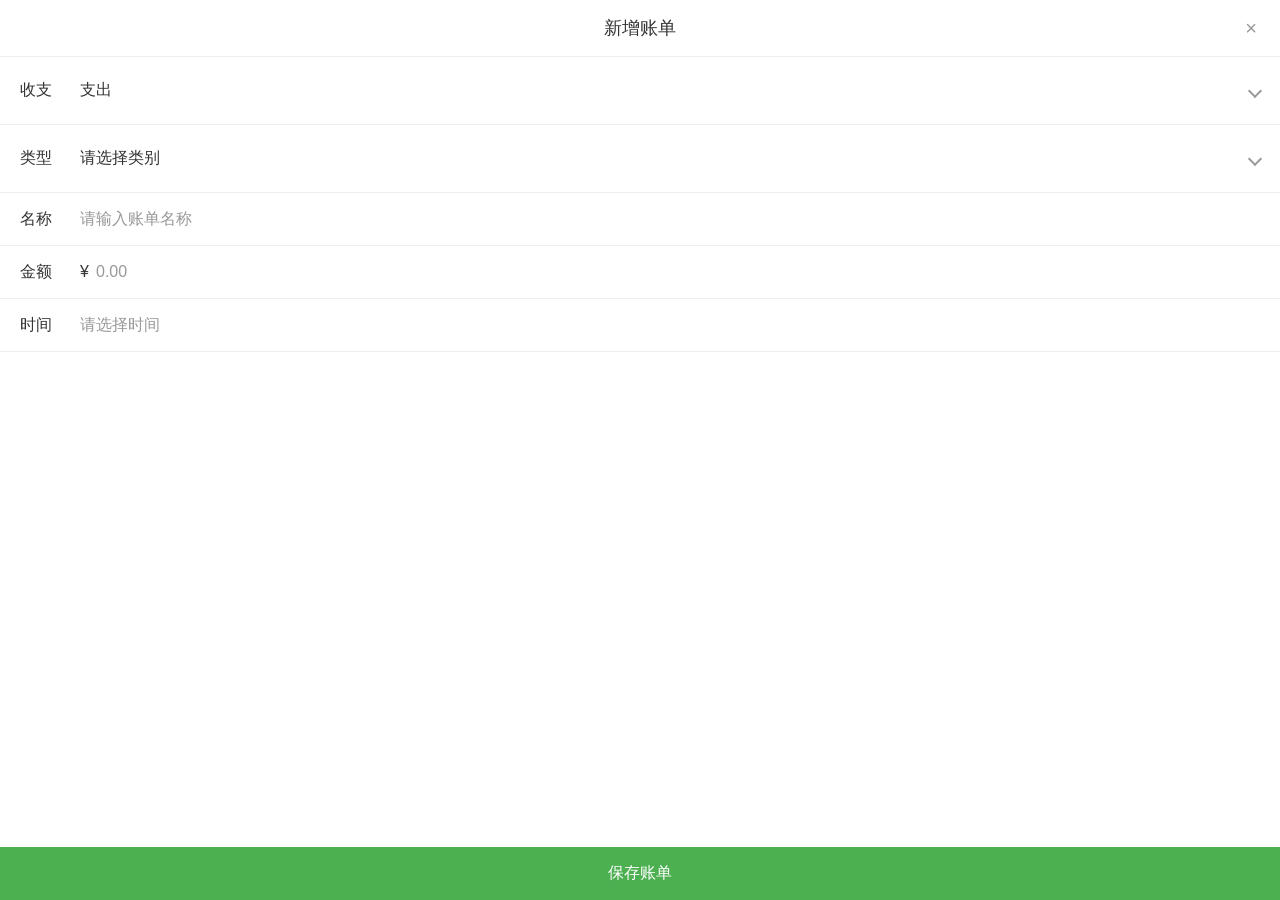
<file: src/main/resource/templates/add-account.html>
<!DOCTYPE html>
<html xmlns:th="http://www.thymeleaf.org">
<head>
    <meta charset="UTF-8">
    <meta name="viewport" content="width=device-width, initial-scale=1.0, maximum-scale=1.0, user-scalable=no">
    <title>新增账单</title>
    <link rel="stylesheet" href="https://cdnjs.cloudflare.com/ajax/libs/font-awesome/6.0.0-beta3/css/all.min.css">
    <style>
        :root {
            --primary-color: #4CAF50;
            --text-color: #333;
            --border-color: #eee;
            --background-color: #f7f7f7;
        }

        * {
            margin: 0;
            padding: 0;
            box-sizing: border-box;
        }

        body {
            font-family: -apple-system, BlinkMacSystemFont, "Segoe UI", Roboto, "Helvetica Neue", Arial, sans-serif;
            background-color: #fff;
            color: var(--text-color);
            -webkit-tap-highlight-color: transparent;
            height: 100vh;
            display: flex;
            flex-direction: column;
        }

        .modal-header {
            position: relative;
            text-align: center;
            padding: 16px;
            background: #fff;
            border-bottom: 1px solid var(--border-color);
        }

        .modal-title {
            font-size: 18px;
            font-weight: normal;
            color: #333;
        }

        .close-btn {
            position: absolute;
            right: 15px;
            top: 50%;
            transform: translateY(-50%);
            background: none;
            border: none;
            font-size: 20px;
            color: #999;
            padding: 8px;
            cursor: pointer;
        }

        form {
            flex: 1;
            overflow-y: auto;
            background: #fff;
            padding-bottom: 80px;
        }

        .form-group {
            padding: 15px 20px;
            display: flex;
            align-items: center;
            border-bottom: 1px solid var(--border-color);
            background: #fff;
            position: relative;
            pointer-events: auto;
        }

        .form-label {
            width: 60px;
            font-size: 16px;
            color: #333;
        }

        .form-input {
            flex: 1;
            position: relative;
        }

        .form-input input[type="text"]:not(.datetime-picker-input),
        .form-input input[type="number"] {
            pointer-events: auto;
            position: relative;
            z-index: 1;
        }

        /* 自定义下拉框样式 */
        .better-select {
            position: relative;
            width: 100%;
        }

        .better-select-trigger {
            width: 100%;
            padding: 8px 0;
            font-size: 16px;
            color: #333;
            background: transparent;
            border: none;
            text-align: left;
            cursor: pointer;
            position: relative;
            display: flex;
            align-items: center;
            justify-content: space-between;
        }

        .better-select-trigger::after {
            content: '';
            width: 8px;
            height: 8px;
            border-right: 2px solid #999;
            border-bottom: 2px solid #999;
            transform: rotate(45deg);
            transition: transform 0.3s;
            margin-left: 8px;
        }

        .better-select.active .better-select-trigger::after {
            transform: rotate(-135deg);
        }

        .better-select-options {
            display: none;
            position: fixed;
            left: 0;
            right: 0;
            bottom: 0;
            background: #fff;
            border-radius: 16px 16px 0 0;
            box-shadow: 0 -2px 10px rgba(0, 0, 0, 0.1);
            z-index: 1000;
            max-height: 50vh;
            overflow-y: auto;
            padding: 8px 0;
        }

        .better-select.active .better-select-options {
            display: block;
        }

        .better-select-option {
            padding: 12px 20px;
            font-size: 16px;
            color: #333;
            background: #fff;
            border: none;
            width: 100%;
            text-align: left;
            cursor: pointer;
            display: flex;
            align-items: center;
            position: relative;
        }

        .better-select-option.selected {
            color: var(--primary-color);
        }

        .better-select-option.selected::before {
            content: '✓';
            position: absolute;
            right: 20px;
            color: var(--primary-color);
        }

        .better-select-option:active {
            background: #f5f5f5;
        }

        .better-select-overlay {
            display: none;
            position: fixed;
            top: 0;
            left: 0;
            right: 0;
            bottom: 0;
            background: rgba(0, 0, 0, 0.4);
            z-index: 999;
        }

        .better-select.active .better-select-overlay {
            display: block;
        }

        select, input {
            width: 100%;
            border: none;
            font-size: 16px;
            color: #333;
            background: transparent;
            padding: 2px 0;
            -webkit-appearance: none;
            appearance: none;
        }

        input::placeholder {
            color: #999;
        }

        .amount-input {
            position: relative;
        }

        .amount-input::before {
            content: '¥';
            position: absolute;
            left: 0;
            top: 50%;
            transform: translateY(-50%);
            color: #333;
            font-size: 16px;
        }

        .amount-input input {
            padding-left: 16px;
        }

        #newCategoryDiv {
            display: none;
            position: fixed;
            top: 50%;
            left: 50%;
            transform: translate(-50%, -50%);
            width: 90%;
            max-width: 320px;
            background: #fff;
            border-radius: 12px;
            z-index: 1001;
            box-shadow: 0 0 10px rgba(0, 0, 0, 0.1);
        }

        .category-overlay {
            display: none;
            position: fixed;
            top: 0;
            left: 0;
            right: 0;
            bottom: 0;
            background: rgba(0, 0, 0, 0.4);
            z-index: 1000;
        }

        .category-header {
            padding: 16px;
            text-align: center;
            font-size: 18px;
            color: #333;
            border-bottom: 1px solid var(--border-color);
        }

        .category-content {
            padding: 20px;
        }

        .category-input {
            margin-bottom: 20px;
        }

        .category-input input {
            width: 100%;
            height: 44px;
            border: 1px solid #ddd;
            border-radius: 8px;
            padding: 0 15px;
            font-size: 16px;
            background: #f5f7fa;
        }

        .category-input input:focus {
            border-color: var(--primary-color);
            background: #fff;
            outline: none;
        }

        .category-buttons {
            display: flex;
            gap: 12px;
        }

        .category-buttons button {
            flex: 1;
            padding: 12px;
            border: none;
            border-radius: 8px;
            font-size: 16px;
            cursor: pointer;
        }

        .btn-cancel {
            background: #f5f5f5;
            color: #666;
        }

        .btn-confirm {
            background: var(--primary-color);
            color: white;
        }

        .error-message {
            color: #ff4d4f;
            font-size: 14px;
            margin-top: 8px;
            display: none;
            text-align: center;
        }

        .success-message {
            color: #52c41a;
            font-size: 14px;
            margin-top: 8px;
            display: none;
            text-align: center;
        }

        button[type="submit"] {
            position: fixed;
            bottom: 0;
            left: 0;
            right: 0;
            padding: 16px;
            background: var(--primary-color);
            color: white;
            border: none;
            font-size: 16px;
            font-weight: normal;
        }

        /* 修复iOS select样式 */
        select::-ms-expand {
            display: none;
        }

        @supports (-webkit-touch-callout: none) {
            select {
                background: transparent;
            }
        }

        .form-input select {
            background-image: url("data:image/svg+xml,%3Csvg xmlns='http://www.w3.org/2000/svg' width='12' height='12' viewBox='0 0 12 12'%3E%3Cpath fill='%23999' d='M6 8L1 3h10z'/%3E%3C/svg%3E");
            background-repeat: no-repeat;
            background-position: right 8px center;
            padding-right: 24px;
        }

        /* 时间选择器样式 */
        .datetime-picker {
            position: relative;
            width: 100%;
        }

        .datetime-picker-input {
            pointer-events: auto;
            position: relative;
            z-index: 1;
        }

        .datetime-picker-panel {
            display: none;
            position: fixed;
            left: 0;
            right: 0;
            bottom: 0;
            background: #fff;
            border-radius: 16px 16px 0 0;
            box-shadow: 0 -2px 10px rgba(0, 0, 0, 0.1);
            z-index: 1000;
        }

        .datetime-picker-header {
            display: flex;
            justify-content: space-between;
            padding: 16px;
            border-bottom: 1px solid #eee;
        }

        .datetime-picker-btn {
            padding: 0 16px;
            font-size: 16px;
            color: var(--primary-color);
            background: transparent;
            border: none;
            cursor: pointer;
        }

        .datetime-picker-cancel {
            color: #666;
        }

        .datetime-picker-content {
            display: flex;
            padding: 20px 0;
            height: 200px;
        }

        .datetime-picker-column {
            flex: 1;
            position: relative;
            height: 100%;
            overflow: hidden;
            text-align: center;
        }

        .datetime-picker-column::before,
        .datetime-picker-column::after {
            content: '';
            position: absolute;
            left: 0;
            right: 0;
            height: 80px;
            pointer-events: none;
            z-index: 1;
        }

        .datetime-picker-column::before {
            top: 0;
            background: linear-gradient(to bottom, rgba(255,255,255,0.95), rgba(255,255,255,0));
        }

        .datetime-picker-column::after {
            bottom: 0;
            background: linear-gradient(to top, rgba(255,255,255,0.95), rgba(255,255,255,0));
        }

        .datetime-picker-wheel {
            position: absolute;
            top: 0;
            left: 0;
            width: 100%;
            transform: translateY(80px);
        }

        .datetime-picker-item {
            height: 40px;
            line-height: 40px;
            font-size: 16px;
            color: #333;
            transition: all 0.3s;
        }

        .datetime-picker-item.selected {
            color: var(--primary-color);
            transform: scale(1.1);
        }

        .datetime-picker-mask {
            position: absolute;
            top: 80px;
            left: 0;
            right: 0;
            height: 40px;
            border-top: 1px solid #eee;
            border-bottom: 1px solid #eee;
            pointer-events: none;
        }

        .datetime-picker-overlay {
            display: none;
            position: fixed;
            top: 0;
            left: 0;
            right: 0;
            bottom: 0;
            background: rgba(0, 0, 0, 0.4);
            z-index: 999;
        }

        .category-type {
            margin: 15px 0;
            display: flex;
            gap: 20px;
            justify-content: center;
            padding: 10px 0;
        }

        .radio-label {
            display: flex;
            align-items: center;
            padding: 8px 20px;
            background: #f5f5f5;
            border-radius: 20px;
            cursor: pointer;
            transition: all 0.3s;
        }

        .radio-label input[type="radio"] {
            position: absolute;
            opacity: 0;
        }

        .radio-label input[type="radio"]:checked + span {
            color: var(--primary-color);
        }

        .radio-label input[type="radio"]:checked + span::before {
            border-color: var(--primary-color);
            background: var(--primary-color);
        }

        .radio-label span {
            font-size: 15px;
            color: #666;
            position: relative;
            padding-left: 24px;
            transition: all 0.3s;
        }

        .radio-label span::before {
            content: '';
            position: absolute;
            left: 0;
            top: 50%;
            transform: translateY(-50%);
            width: 16px;
            height: 16px;
            border: 2px solid #999;
            border-radius: 50%;
            background: #fff;
            transition: all 0.3s;
        }

        .radio-label input[type="radio"]:checked + span::after {
            content: '';
            position: absolute;
            left: 5px;
            top: 50%;
            transform: translateY(-50%);
            width: 8px;
            height: 8px;
            border-radius: 50%;
            background: #fff;
        }

        .radio-label:hover {
            background: #eee;
        }
    </style>
</head>
<body>
<div class="modal-header">
    <h2 class="modal-title">新增账单</h2>
    <button class="close-btn" onclick="window.parent.closeAddAccountModal()">×</button>
</div>

<form th:action="@{/save_account}" method="post" th:object="${expenseForm}" enctype="multipart/form-data" id="addAccountForm">
    <div class="form-group">
        <label class="form-label">收支</label>
        <div class="form-input">
            <select th:field="*{inBill}" onchange="handleInBillChange()">
                <option value="0">支出</option>
                <option value="1">收入</option>
            </select>
        </div>
    </div>

    <div class="form-group">
        <label class="form-label">类型</label>
        <div class="form-input">
            <select id="categorySelect" th:field="*{categoryId}" onchange="handleCategoryChange()">
                <option value="">请选择类别</option>
                <option th:each="category : ${categories}"
                        th:value="${category.id}"
                        th:text="${category.name}"
                        th:data-type="${category.type}">
                </option>
                <option value="addNew">新增类别...</option>
            </select>
        </div>
    </div>

    <div class="category-overlay" id="categoryOverlay"></div>
    <div id="newCategoryDiv">
        <div class="category-header">
            <h3>新增类别</h3>
        </div>
        <div class="category-content">
            <div class="category-input">
                <input type="text" id="newCategoryInput" placeholder="请输入新类别名称">
            </div>
            <div class="category-type">
                <label class="radio-label">
                    <input type="radio" name="categoryType" value="0" checked>
                    <span>支出</span>
                </label>
                <label class="radio-label">
                    <input type="radio" name="categoryType" value="1">
                    <span>收入</span>
                </label>
            </div>
            <div class="error-message" id="categoryError"></div>
            <div class="success-message" id="categorySuccess"></div>
            <div class="category-buttons">
                <button type="button" class="btn-cancel" onclick="cancelNewCategory()">取消</button>
                <button type="button" class="btn-confirm" onclick="addNewCategory()">确定</button>
            </div>
        </div>
    </div>

    <div class="form-group">
        <label class="form-label">名称</label>
        <div class="form-input">
            <input type="text" th:field="*{name}" placeholder="请输入账单名称" />
        </div>
    </div>

    <div class="form-group">
        <label class="form-label">金额</label>
        <div class="form-input">
            <div class="amount-input">
                <input type="number" step="0.01" th:field="*{amount}" placeholder="0.00" />
            </div>
        </div>
    </div>

    <div class="form-group">
        <label class="form-label">时间</label>
        <div class="form-input">
            <div class="datetime-picker">
                <input type="text" class="datetime-picker-input" readonly placeholder="请选择时间" id="billTimeDisplay">
                <input type="hidden" id="billTime" th:field="*{billTime}">
            </div>
        </div>
    </div>

    <div class="datetime-picker-overlay" id="dateTimeOverlay"></div>
    <div class="datetime-picker-panel" id="dateTimePanel">
        <div class="datetime-picker-header">
            <button type="button" class="datetime-picker-btn datetime-picker-cancel">取消</button>
            <button type="button" class="datetime-picker-btn datetime-picker-confirm">确定</button>
        </div>
        <div class="datetime-picker-content">
            <div class="datetime-picker-column" id="yearColumn">
                <div class="datetime-picker-wheel"></div>
                <div class="datetime-picker-mask"></div>
            </div>
            <div class="datetime-picker-column" id="monthColumn">
                <div class="datetime-picker-wheel"></div>
                <div class="datetime-picker-mask"></div>
            </div>
            <div class="datetime-picker-column" id="dayColumn">
                <div class="datetime-picker-wheel"></div>
                <div class="datetime-picker-mask"></div>
            </div>
            <div class="datetime-picker-column" id="hourColumn">
                <div class="datetime-picker-wheel"></div>
                <div class="datetime-picker-mask"></div>
            </div>
            <div class="datetime-picker-column" id="minuteColumn">
                <div class="datetime-picker-wheel"></div>
                <div class="datetime-picker-mask"></div>
            </div>
        </div>
    </div>

    <button type="submit">保存账单</button>
</form>

<script>
    function handleCategoryChange() {
        const select = document.getElementById('categorySelect');
        const newCategoryDiv = document.getElementById('newCategoryDiv');
        const categoryOverlay = document.getElementById('categoryOverlay');
        const inBillSelect = document.querySelector('select[name="inBill"]');

        if (select.value === 'addNew') {
            newCategoryDiv.style.display = 'block';
            categoryOverlay.style.display = 'block';
            document.getElementById('newCategoryInput').focus();
            // 设置分类类型为当前选中的收支类型
            const currentInBill = inBillSelect.value;
            const radioInput = document.querySelector(`input[name="categoryType"][value="${currentInBill}"]`);
            if (radioInput) {
                radioInput.checked = true;
                // 触发一个 change 事件以更新样式
                radioInput.dispatchEvent(new Event('change'));
            }
        } else {
            newCategoryDiv.style.display = 'none';
            categoryOverlay.style.display = 'none';
        }
    }

    function cancelNewCategory() {
        const select = document.getElementById('categorySelect');
        const newCategoryDiv = document.getElementById('newCategoryDiv');
        const categoryOverlay = document.getElementById('categoryOverlay');
        const categoryError = document.getElementById('categoryError');
        const categorySuccess = document.getElementById('categorySuccess');

        select.value = '';
        newCategoryDiv.style.display = 'none';
        categoryOverlay.style.display = 'none';
        categoryError.style.display = 'none';
        categorySuccess.style.display = 'none';
        document.getElementById('newCategoryInput').value = '';
    }

    function refreshCategories() {
        fetch('/TbCategory/list')
            .then(response => response.json())
            .then(data => {
                if (data.code === 200 && data.boResult) {
                    const select = document.getElementById('categorySelect');
                    const currentType = document.querySelector('select[name="inBill"]').value;

                    // 保存"新增类别"选项
                    const addNewOption = select.querySelector('option[value="addNew"]');

                    // 清空现有选项（除了第一个"请选择类别"和最后一个"新增类别"）
                    while (select.options.length > 2) {
                        select.remove(1);
                    }

                    // 添加新的类别选项
                    data.boResult.forEach(category => {
                        const option = new Option(category.name, category.id);
                        option.dataset.type = category.type;
                        select.insertBefore(option, addNewOption);
                    });

                    // 重新初始化 better-select
                    initBetterSelect();

                    // 根据当前选择的收支类型过滤类别
                    handleInBillChange();
                }
            })
            .catch(error => console.error('Error:', error));
    }

    function addNewCategory() {
        const input = document.getElementById('newCategoryInput');
        const categoryName = input.value.trim();
        const categoryType = document.querySelector('input[name="categoryType"]:checked').value;
        const errorDiv = document.getElementById('categoryError');
        const successDiv = document.getElementById('categorySuccess');

        if (!categoryName) {
            errorDiv.textContent = '请输入类别名称';
            errorDiv.style.display = 'block';
            successDiv.style.display = 'none';
            return;
        }

        // 检查是否已存在相同名称的类别
        const select = document.getElementById('categorySelect');
        const options = Array.from(select.options);
        if (options.some(option => option.text === categoryName)) {
            errorDiv.textContent = '该类别已存在';
            errorDiv.style.display = 'block';
            successDiv.style.display = 'none';
            return;
        }

        // 发送请求添加新类别
        fetch('/TbCategory/saveCategory', {
            method: 'POST',
            headers: {
                'Content-Type': 'application/json'
            },
            body: JSON.stringify({
                name: categoryName,
                inBill: categoryType
            })
        })
            .then(response => {
                if (!response.ok) {
                    throw new Error('添加类别失败');
                }
                return response.json();
            })
            .then(data => {
                if (data.code === 200 && data.boResult) {
                    // 显示成功消息
                    successDiv.textContent = '添加成功';
                    successDiv.style.display = 'block';
                    errorDiv.style.display = 'none';

                    // 1秒后关闭弹框并重新加载页面
                    setTimeout(() => {
                        // 如果在 iframe 中
                        if (window.parent !== window) {
                            // 重新加载父页面中的 iframe
                            window.parent.location.href = window.parent.location.href + '?timestamp=' + new Date().getTime();
                        } else {
                            // 直接重新加载当前页面
                            window.location.reload();
                        }
                    }, 1000);
                } else {
                    throw new Error(data.message || '添加类别失败');
                }
            })
            .catch(error => {
                errorDiv.textContent = error.message;
                errorDiv.style.display = 'block';
                successDiv.style.display = 'none';
            });
    }

    function handleInBillChange() {
        const inBillSelect = document.querySelector('select[name="inBill"]');
        const type = inBillSelect.value;
        const categorySelect = document.getElementById('categorySelect');
        const betterSelectOptions = categorySelect.parentElement.querySelector('.better-select-options');

        if (betterSelectOptions) {
            const options = betterSelectOptions.querySelectorAll('.better-select-option');
            options.forEach(option => {
                const originalOption = categorySelect.querySelector(`option[value="${option.dataset.value}"]`);
                if (originalOption && originalOption.dataset.type) {
                    if (originalOption.dataset.type === type) {
                        option.style.display = '';
                    } else {
                        option.style.display = 'none';
                    }
                }
            });
        }

        // 重置类别选择
        categorySelect.value = '';
        const betterSelectTrigger = categorySelect.parentElement.querySelector('.better-select-trigger');
        if (betterSelectTrigger) {
            betterSelectTrigger.textContent = '请选择类别';
        }
    }

    // 表单提交处理
    document.querySelector('form').addEventListener('submit', function(e) {
        e.preventDefault();

        const formData = new FormData(this);
        const data = {
            amount: formData.get('amount'),
            category: formData.get('category'),
            type: formData.get('type'),
            remark: formData.get('remark')
        };

        // 表单验证
        if (!data.amount || isNaN(data.amount)) {
            alert('请输入有效的金额');
            return;
        }

        if (!data.category) {
            alert('请选择类别');
            return;
        }

        // 发送请求添加账单
        fetch('/TbBill/addBill', {
            method: 'POST',
            headers: {
                'Content-Type': 'application/json'
            },
            body: JSON.stringify(data)
        })
            .then(response => {
                if (!response.ok) {
                    throw new Error('添加账单失败');
                }
                return response.json();
            })
            .then(() => {
                // 如果在iframe中，通知父窗口刷新
                if (window.parent !== window) {
                    window.parent.location.reload();
                } else {
                    window.location.href = '/index';
                }
            })
            .catch(error => {
                alert(error.message);
            });
    });

    // 初始化better-select
    function initBetterSelect() {
        const selects = document.querySelectorAll('select');
        selects.forEach(select => {
            // 创建better-select容器
            const betterSelect = document.createElement('div');
            betterSelect.className = 'better-select';

            // 创建触发器
            const trigger = document.createElement('button');
            trigger.type = 'button';
            trigger.className = 'better-select-trigger';
            trigger.textContent = select.options[select.selectedIndex]?.text || select.querySelector('option')?.text || '请选择';

            // 创建选项容器
            const optionsContainer = document.createElement('div');
            optionsContainer.className = 'better-select-options';

            // 创建遮罩层
            const overlay = document.createElement('div');
            overlay.className = 'better-select-overlay';

            // 添加选项
            Array.from(select.options).forEach(option => {
                const optionElement = document.createElement('button');
                optionElement.type = 'button';
                optionElement.className = 'better-select-option';
                if (option.value === select.value) {
                    optionElement.classList.add('selected');
                }
                optionElement.textContent = option.text;
                optionElement.dataset.value = option.value;
                // 添加type属性
                if (option.dataset.type) {
                    optionElement.dataset.type = option.dataset.type;
                }

                optionElement.addEventListener('click', () => {
                    select.value = option.value;
                    trigger.textContent = option.text;
                    betterSelect.classList.remove('active');

                    // 触发原select的change事件
                    const event = new Event('change');
                    select.dispatchEvent(event);

                    // 更新选中状态
                    optionsContainer.querySelectorAll('.better-select-option').forEach(opt => {
                        opt.classList.toggle('selected', opt.dataset.value === option.value);
                    });
                });

                optionsContainer.appendChild(optionElement);
            });

            // 添加事件监听
            trigger.addEventListener('click', (e) => {
                e.stopPropagation();
                betterSelect.classList.toggle('active');
            });

            overlay.addEventListener('click', () => {
                betterSelect.classList.remove('active');
            });

            // 组装better-select
            betterSelect.appendChild(trigger);
            betterSelect.appendChild(optionsContainer);
            betterSelect.appendChild(overlay);

            // 替换原select
            select.style.display = 'none';
            select.parentNode.insertBefore(betterSelect, select);
        });
    }

    // 页面加载完成后初始化
    document.addEventListener('DOMContentLoaded', function() {
        initBetterSelect();
        handleCategoryChange();
        handleInBillChange(); // 初始化时执行一次过滤

        // 初始化日期选择器
        const datePicker = new DateTimePicker();

        // 防止其他输入框触发日期选择器
        const inputs = document.querySelectorAll('input:not(.datetime-picker-input)');
        inputs.forEach(input => {
            input.addEventListener('click', (e) => {
                e.stopPropagation();
                datePicker.hide();
            });
        });

        // 添加单选框的事件监听
        const radioInputs = document.querySelectorAll('input[name="categoryType"]');
        radioInputs.forEach(input => {
            input.addEventListener('change', function() {
                // 更新所有单选框的样式
                radioInputs.forEach(radio => {
                    const label = radio.closest('.radio-label');
                    if (radio.checked) {
                        label.style.background = '#e8f5e9';
                    } else {
                        label.style.background = '#f5f5f5';
                    }
                });
            });
        });
    });

    class DateTimePicker {
        constructor() {
            this.init();
            this.bindEvents();
            this.currentDate = new Date();
            this.selectedDate = new Date();
            this.updateDisplay();
            this.isOpen = false;
        }

        init() {
            this.input = document.querySelector('.datetime-picker-input');
            this.hiddenInput = document.getElementById('billTime');
            this.panel = document.getElementById('dateTimePanel');
            this.overlay = document.getElementById('dateTimeOverlay');
            this.confirmBtn = document.querySelector('.datetime-picker-confirm');
            this.cancelBtn = document.querySelector('.datetime-picker-cancel');

            this.columns = {
                year: this.initColumn('yearColumn', this.generateYears()),
                month: this.initColumn('monthColumn', this.generateMonths()),
                day: this.initColumn('dayColumn', this.generateDays()),
                hour: this.initColumn('hourColumn', this.generateHours()),
                minute: this.initColumn('minuteColumn', this.generateMinutes())
            };

            // 确保时间选择器的点击事件只在其自身的输入框上触发
            if (this.input) {
                this.input.addEventListener('click', (e) => {
                    e.stopPropagation();
                    if (!this.isOpen) {
                        this.show();
                    }
                });
            }
        }

        bindEvents() {
            // 移除原有的点击事件
            this.input.removeEventListener('click', () => this.show());

            this.overlay.addEventListener('click', (e) => {
                e.stopPropagation();
                this.hide();
            });

            this.confirmBtn.addEventListener('click', (e) => {
                e.stopPropagation();
                this.confirm();
            });

            this.cancelBtn.addEventListener('click', (e) => {
                e.stopPropagation();
                this.hide();
            });

            // 为每个列添加触摸事件
            Object.keys(this.columns).forEach(key => {
                const column = this.columns[key];
                let startY = 0;
                let moveY = 0;
                let currentY = 0;

                column.wheel.addEventListener('touchstart', (e) => {
                    startY = e.touches[0].clientY;
                    currentY = column.currentPosition || 0;
                });

                column.wheel.addEventListener('touchmove', (e) => {
                    e.preventDefault();
                    moveY = e.touches[0].clientY - startY;
                    column.wheel.style.transform = `translateY(${currentY + moveY}px)`;
                });

                column.wheel.addEventListener('touchend', () => {
                    currentY += moveY;
                    const itemHeight = 40;
                    const maxOffset = -(column.items.length - 1) * itemHeight;
                    const targetPosition = Math.round(currentY / itemHeight) * itemHeight;

                    column.currentPosition = Math.max(maxOffset, Math.min(0, targetPosition));
                    column.wheel.style.transition = 'transform 0.3s';
                    column.wheel.style.transform = `translateY(${column.currentPosition}px)`;

                    setTimeout(() => {
                        column.wheel.style.transition = '';
                    }, 300);

                    this.updateSelectedDate();
                });
            });
        }

        generateYears() {
            const currentYear = new Date().getFullYear();
            return Array.from({length: 10}, (_, i) => currentYear - 5 + i);
        }

        generateMonths() {
            return Array.from({length: 12}, (_, i) => i + 1);
        }

        generateDays() {
            return Array.from({length: 31}, (_, i) => i + 1);
        }

        generateHours() {
            return Array.from({length: 24}, (_, i) => i);
        }

        generateMinutes() {
            return Array.from({length: 60}, (_, i) => i);
        }

        initColumn(id, items) {
            const column = document.getElementById(id);
            const wheel = column.querySelector('.datetime-picker-wheel');

            items.forEach(item => {
                const div = document.createElement('div');
                div.className = 'datetime-picker-item';
                div.textContent = String(item).padStart(2, '0');
                wheel.appendChild(div);
            });

            return {
                element: column,
                wheel: wheel,
                items: items,
                currentPosition: 0
            };
        }

        show() {
            if (this.isOpen) return;
            this.isOpen = true;
            this.panel.style.display = 'block';
            this.overlay.style.display = 'block';
            this.updateDisplay();
        }

        hide() {
            if (!this.isOpen) return;
            this.isOpen = false;
            this.panel.style.display = 'none';
            this.overlay.style.display = 'none';
        }

        confirm() {
            this.currentDate = this.selectedDate;
            this.updateDisplay();
            this.hide();

            // 更新隐藏输入框的值
            this.hiddenInput.value = this.formatDate(this.currentDate);
        }

        updateSelectedDate() {
            const year = this.columns.year.items[Math.abs(Math.round(this.columns.year.currentPosition / 40))];
            const month = this.columns.month.items[Math.abs(Math.round(this.columns.month.currentPosition / 40))];
            const day = this.columns.day.items[Math.abs(Math.round(this.columns.day.currentPosition / 40))];
            const hour = this.columns.hour.items[Math.abs(Math.round(this.columns.hour.currentPosition / 40))];
            const minute = this.columns.minute.items[Math.abs(Math.round(this.columns.minute.currentPosition / 40))];

            this.selectedDate = new Date(year, month - 1, day, hour, minute);
        }

        updateDisplay() {
            const date = this.currentDate;
            this.input.value = `${date.getFullYear()}年${String(date.getMonth() + 1).padStart(2, '0')}月${String(date.getDate()).padStart(2, '0')}日 ${String(date.getHours()).padStart(2, '0')}:${String(date.getMinutes()).padStart(2, '0')}`;
        }

        formatDate(date) {
            return `${date.getFullYear()}-${String(date.getMonth() + 1).padStart(2, '0')}-${String(date.getDate()).padStart(2, '0')}T${String(date.getHours()).padStart(2, '0')}:${String(date.getMinutes()).padStart(2, '0')}`;
        }
    }
</script>
</body>
</html>
</file>
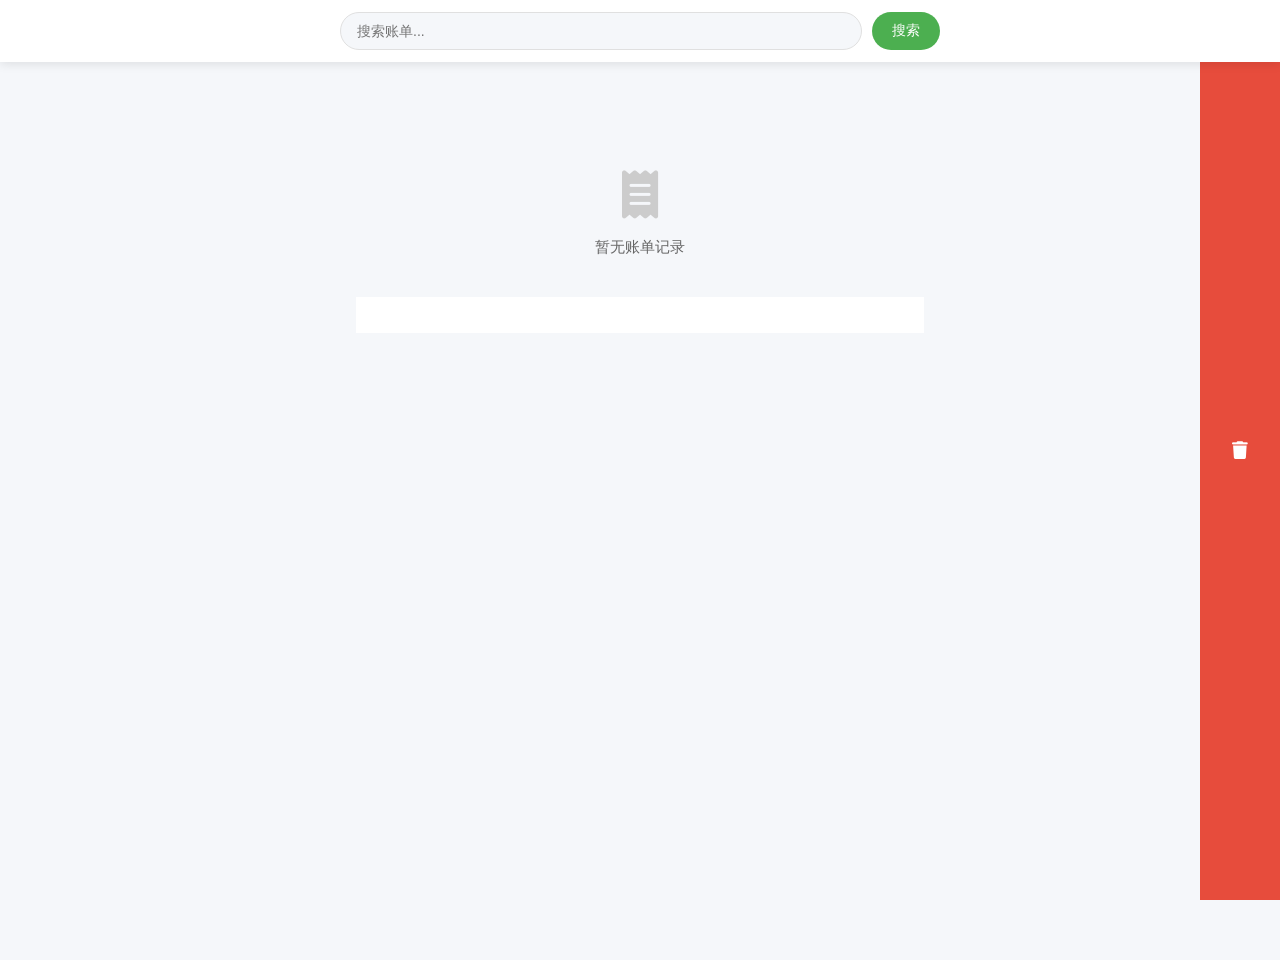
<file: src/main/resource/templates/detail-account.html>
<!DOCTYPE html>
<html xmlns:th="http://www.thymeleaf.org" lang="en">
<head>
    <meta charset="UTF-8">
    <meta name="viewport" content="width=device-width, initial-scale=1.0, maximum-scale=1.0, user-scalable=no">
    <title>账单列表</title>
    <link rel="stylesheet" href="https://cdnjs.cloudflare.com/ajax/libs/font-awesome/6.0.0-beta3/css/all.min.css">
    <link rel="stylesheet" th:href="@{css/iconfont.css}">
    <link rel="stylesheet" th:href="@{css/style.css}">
    <style>
        :root {
            --primary-color: #4CAF50;
            --primary-hover: #45a049;
            --text-color: #2c3e50;
            --border-color: #e0e0e0;
            --background-color: #f5f7fa;
            --card-background: #ffffff;
            --shadow-color: rgba(0, 0, 0, 0.1);
            --expense-color: #e74c3c;
            --income-color: #27ae60;
        }

        body {
            font-family: 'PingFang SC', 'Microsoft YaHei', sans-serif;
            margin: 0;
            padding: 0;
            background: var(--background-color);
            min-height: 100vh;
            display: flex;
            flex-direction: column;
            -webkit-overflow-scrolling: touch;
            padding-bottom: 60px; /* 为底部导航留出空间 */
        }

        .search-bar {
            width: 100%;
            background-color: var(--card-background);
            padding: 12px 16px;
            box-shadow: 0 2px 10px var(--shadow-color);
            position: fixed;
            top: 0;
            left: 0;
            right: 0;
            z-index: 100;
            box-sizing: border-box;
        }

        .search-container {
            max-width: 600px;
            margin: 0 auto;
            display: flex;
            gap: 10px;
            align-items: center;
        }

        .search-bar input {
            flex: 1;
            padding: 10px 16px;
            border: 1px solid var(--border-color);
            border-radius: 20px;
            font-size: 14px;
            outline: none;
            transition: all 0.3s ease;
            background: var(--background-color);
        }

        .search-bar button {
            padding: 10px 20px;
            border: none;
            background: var(--primary-color);
            color: white;
            border-radius: 20px;
            font-size: 14px;
            cursor: pointer;
            transition: all 0.3s ease;
            white-space: nowrap;
        }

        .timeline {
            width: 100%;
            max-width: 600px;
            margin: 0 auto;
            padding: 70px 16px 20px;
            box-sizing: border-box;
            overflow-y: auto;
            -webkit-overflow-scrolling: touch;
        }

        .timeline-item {
            background-color: var(--card-background);
            margin: 10px 0;
            border-radius: 12px;
            overflow: hidden;
            position: relative;
            box-shadow: 0 2px 8px var(--shadow-color);
            touch-action: pan-y;
        }

        .timeline-item-content {
            position: relative;
            background-color: var(--card-background);
            transform: translateX(0);
            transition: transform 0.3s ease;
            z-index: 1;
            padding: 16px;
            display: flex;
            justify-content: space-between;
            align-items: center;
        }

        .item-left {
            flex: 1;
            min-width: 0;
        }

        .description {
            font-size: 15px;
            color: var(--text-color);
            font-weight: 500;
            margin-bottom: 4px;
            white-space: nowrap;
            overflow: hidden;
            text-overflow: ellipsis;
        }

        .date {
            font-size: 12px;
            color: #888;
        }

        .amount {
            font-size: 16px;
            font-weight: 600;
            margin-left: 16px;
            white-space: nowrap;
        }

        .expense .amount {
            color: var(--expense-color);
        }

        .income .amount {
            color: var(--income-color);
        }

        .delete-button {
            position: absolute;
            right: 0;
            top: 0;
            height: 100%;
            width: 80px;
            background-color: var(--expense-color);
            color: white;
            display: flex;
            align-items: center;
            justify-content: center;
            cursor: pointer;
            z-index: 0;
        }

        .delete-button i {
            font-size: 18px;
        }

        .empty-state {
            text-align: center;
            padding: 40px 20px;
            color: #888;
            margin-top: 60px;
        }

        .empty-state i {
            font-size: 48px;
            margin-bottom: 20px;
            color: #ccc;
        }

        .empty-state p {
            font-size: 15px;
            margin: 0;
            color: #666;
        }

        .confirm-dialog {
            display: none;
            position: fixed;
            top: 0;
            left: 0;
            right: 0;
            bottom: 0;
            background-color: rgba(0, 0, 0, 0.5);
            z-index: 1000;
            align-items: center;
            justify-content: center;
        }

        .confirm-dialog-content {
            background-color: white;
            padding: 30px;
            border-radius: 16px;
            width: 80%;
            max-width: 400px;
            text-align: center;
        }

        .confirm-dialog h3 {
            margin: 0 0 20px 0;
            color: var(--text-color);
        }

        .confirm-dialog-buttons {
            display: flex;
            gap: 15px;
            justify-content: center;
        }

        .confirm-dialog button {
            padding: 10px 25px;
            border: none;
            border-radius: 8px;
            font-size: 16px;
            cursor: pointer;
            transition: all 0.3s ease;
        }

        .confirm-dialog .cancel-button {
            background-color: #f0f0f0;
            color: #666;
        }

        .confirm-dialog .confirm-button {
            background-color: var(--expense-color);
            color: white;
        }

        .confirm-dialog button:hover {
            transform: translateY(-2px);
            box-shadow: 0 4px 15px rgba(0, 0, 0, 0.2);
        }

        @media (max-width: 480px) {
            .timeline {
                padding: 60px 12px 16px;
            }

            .timeline-item {
                margin: 8px 0;
            }

            .timeline-item-content {
                padding: 14px;
            }

            .description {
                font-size: 14px;
            }

            .amount {
                font-size: 15px;
            }
        }
    </style>
</head>
<body>
<div class="content">
    <div class="search-bar">
        <div class="search-container">
            <form th:action="@{/detail_account}" method="get" style="width: 100%; display: flex; gap: 10px;">
                <input id="searchInput" type="text" name="query" placeholder="搜索账单..." />
                <button type="submit">搜索</button>
            </form>
        </div>
    </div>

    <div class="timeline" id="billList">
        <div th:if="${#lists.isEmpty(detailAccount)}" class="empty-state">
            <i class="fas fa-receipt"></i>
            <p>暂无账单记录</p>
        </div>
        <div th:each="bill : ${detailAccount}"
             th:class="${bill.inBill eq 0} ? 'timeline-item expense' : 'timeline-item income'"
             th:data-id="${bill.id}">
            <div class="timeline-item-content">
                <div class="item-left">
                    <div class="description" th:text="${bill.categoryName} + ' - ' + ${bill.name}"></div>
                    <div class="date" th:text="${#temporals.format(bill.billTime, 'yyyy-MM-dd HH:mm:ss')}"></div>
                </div>
                <div class="amount" th:text="${bill.inBill eq 0} ? '-¥' + ${bill.amount} : '+¥' + ${bill.amount}"></div>
            </div>
            <div class="delete-button" onclick="confirmDelete(this)">
                <i class="fas fa-trash"></i>
            </div>
        </div>
    </div>
</div>

<div class="confirm-dialog" id="confirmDialog">
    <div class="confirm-dialog-content">
        <h3>确认删除</h3>
        <p>确定要删除这条账单记录吗？</p>
        <div class="confirm-dialog-buttons">
            <button class="cancel-button" onclick="cancelDelete()">取消</button>
            <button class="confirm-button" onclick="deleteBill()">删除</button>
        </div>
    </div>
</div>

<script>
    let currentBillId = null;
    let startX = 0;
    let currentX = 0;
    let isDragging = false;
    let activeItem = null;

    // 初始化滑动删除功能
    document.querySelectorAll('.timeline-item').forEach(item => {
        const content = item.querySelector('.timeline-item-content');

        item.addEventListener('touchstart', (e) => {
            if (e.target.closest('.delete-button')) return;

            startX = e.touches[0].clientX;
            currentX = startX;
            isDragging = true;

            // 关闭其他打开的项
            if (activeItem && activeItem !== content) {
                activeItem.style.transform = 'translateX(0)';
            }
            activeItem = content;
        }, { passive: true });

        item.addEventListener('touchmove', (e) => {
            if (!isDragging) return;

            currentX = e.touches[0].clientX;
            const diff = currentX - startX;

            // 限制左滑范围
            if (diff <= 0 && diff >= -80) {
                content.style.transform = `translateX(${diff}px)`;
            }
        }, { passive: true });

        item.addEventListener('touchend', () => {
            if (!isDragging) return;
            isDragging = false;

            const diff = currentX - startX;

            // 根据滑动距离决定是否显示删除按钮
            if (diff < -40) {
                content.style.transform = 'translateX(-80px)';
            } else {
                content.style.transform = 'translateX(0)';
            }
        });
    });

    // 点击空白处关闭所有滑动项
    document.addEventListener('click', (e) => {
        if (!e.target.closest('.timeline-item') && activeItem) {
            activeItem.style.transform = 'translateX(0)';
            activeItem = null;
        }
    });

    function confirmDelete(button) {
        const billItem = button.closest('.timeline-item');
        currentBillId = billItem.dataset.id;
        document.getElementById('confirmDialog').style.display = 'flex';
    }

    function cancelDelete() {
        document.getElementById('confirmDialog').style.display = 'none';
        currentBillId = null;
    }

    function deleteBill() {
        if (!currentBillId) return;

        fetch(`/TbBill/deleteBill?id=${currentBillId}`, {
            method: 'DELETE'
        })
            .then(response => response.json())
            .then(data => {
                if (data.code === 200) {
                    const billItem = document.querySelector(`[data-id="${currentBillId}"]`);
                    billItem.style.transform = 'translateX(100%)';
                    billItem.style.opacity = '0';
                    setTimeout(() => {
                        billItem.remove();
                    }, 300);
                } else {
                    alert('删除失败：' + data.message);
                }
            })
            .catch(error => {
                console.error('删除失败:', error);
                alert('删除失败，请重试');
            })
            .finally(() => {
                document.getElementById('confirmDialog').style.display = 'none';
                currentBillId = null;
            });
    }

    // 点击页面其他地方关闭确认对话框
    document.getElementById('confirmDialog').addEventListener('click', function(e) {
        if (e.target === this) {
            cancelDelete();
        }
    });
</script>
<!-- 引入公共底部导航 -->
<div th:replace="~{common/footer :: footer}"></div>
</body>
</html>
</file>
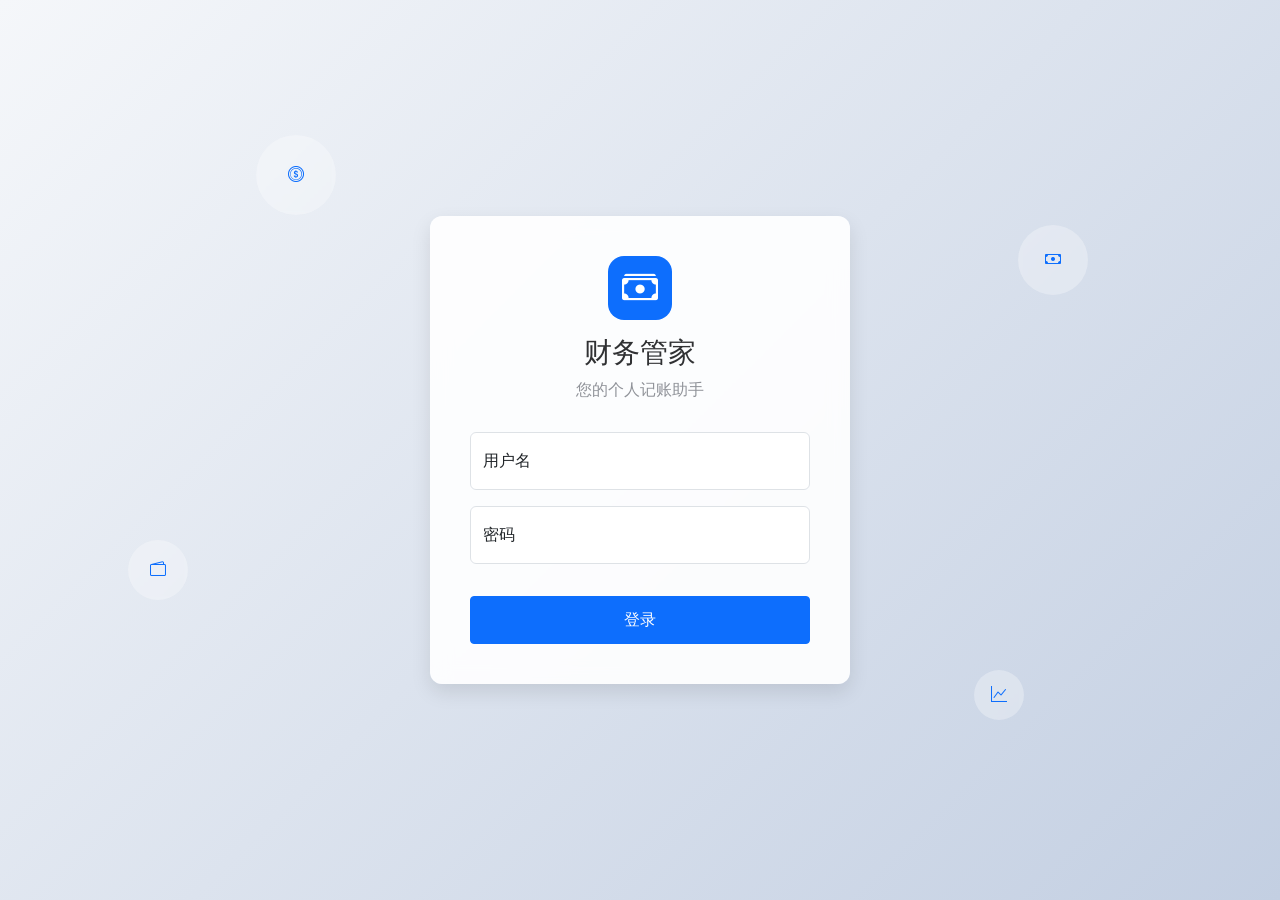
<file: src/main/resource/templates/login.html>
<!DOCTYPE html>
<html xmlns:th="http://www.thymeleaf.org">
<head>
  <meta charset="UTF-8">
  <meta name="viewport" content="width=device-width, initial-scale=1.0">
  <title>财务管家 - 登录</title>
  <link href="https://cdn.jsdelivr.net/npm/bootstrap@5.3.0/dist/css/bootstrap.min.css" rel="stylesheet">
  <link href="https://cdn.jsdelivr.net/npm/bootstrap-icons@1.7.2/font/bootstrap-icons.css" rel="stylesheet">
  <style>
    body {
      background: linear-gradient(135deg, #f5f7fa 0%, #c3cfe2 100%);
      min-height: 100vh;
      display: flex;
      align-items: center;
      justify-content: center;
      position: relative;
      overflow: hidden;
    }

    .login-container {
      width: 100%;
      max-width: 420px;
      padding: 40px;
      background: rgba(255, 255, 255, 0.9);
      border-radius: 12px;
      box-shadow: 0 8px 20px rgba(0, 0, 0, 0.1);
      backdrop-filter: blur(10px);
      position: relative;
      z-index: 10;
    }

    .logo-container {
      text-align: center;
      margin-bottom: 30px;
    }

    .logo {
      width: 64px;
      height: 64px;
      background-color: #0d6efd;
      border-radius: 16px;
      display: flex;
      justify-content: center;
      align-items: center;
      margin: 0 auto 16px;
    }

    .logo i {
      font-size: 36px;
      color: white;
    }

    .login-title {
      font-size: 28px;
      color: #303133;
      margin-bottom: 8px;
    }

    .login-subtitle {
      font-size: 16px;
      color: #909399;
    }

    .form-floating {
      margin-bottom: 1rem;
    }

    .form-floating input {
      height: 48px;
    }

    .btn-login {
      width: 100%;
      height: 48px;
      font-size: 16px;
      border-radius: 4px;
      margin-top: 1rem;
    }

    .decoration {
      position: absolute;
      display: flex;
      justify-content: center;
      align-items: center;
      background: rgba(255, 255, 255, 0.3);
      border-radius: 50%;
      backdrop-filter: blur(2px);
      animation: float 6s infinite ease-in-out;
    }

    .decoration i {
      color: #0d6efd;
    }

    .coin1 {
      top: 15%;
      left: 20%;
      width: 80px;
      height: 80px;
      animation-delay: 0s;
    }

    .coin2 {
      top: 60%;
      left: 10%;
      width: 60px;
      height: 60px;
      animation-delay: 1.5s;
    }

    .coin3 {
      top: 25%;
      right: 15%;
      width: 70px;
      height: 70px;
      animation-delay: 3s;
    }

    .coin4 {
      bottom: 20%;
      right: 20%;
      width: 50px;
      height: 50px;
      animation-delay: 4.5s;
    }

    @keyframes float {
      0% { transform: translateY(0) rotate(0deg); }
      50% { transform: translateY(-20px) rotate(10deg); }
      100% { transform: translateY(0) rotate(0deg); }
    }

    @media (max-width: 768px) {
      .decoration {
        display: none;
      }

      .login-container {
        margin: 20px;
        padding: 30px 20px;
      }
    }

    .alert {
      margin-bottom: 1rem;
    }
  </style>
</head>
<body>
<!-- 装饰元素 -->
<div class="decoration coin1">
  <i class="bi bi-coin"></i>
</div>
<div class="decoration coin2">
  <i class="bi bi-wallet2"></i>
</div>
<div class="decoration coin3">
  <i class="bi bi-cash"></i>
</div>
<div class="decoration coin4">
  <i class="bi bi-graph-up"></i>
</div>

<!-- 登录表单 -->
<div class="login-container">
  <div class="logo-container">
    <div class="logo">
      <i class="bi bi-cash-stack"></i>
    </div>
    <h1 class="login-title">财务管家</h1>
    <p class="login-subtitle">您的个人记账助手</p>
  </div>

  <!-- 错误提示 -->
  <div class="alert alert-danger" role="alert" style="display: none;"></div>

  <form th:action="@{/SysUser/login}" method="post" id="loginForm">
    <div class="form-floating">
      <input type="text" class="form-control" id="username" name="username" placeholder="用户名" required>
      <label for="username">用户名</label>
    </div>

    <div class="form-floating">
      <input type="password" class="form-control" id="password" name="password" placeholder="密码" required>
      <label for="password">密码</label>
    </div>

    <button type="submit" class="btn btn-primary btn-login">
      <span class="spinner-border spinner-border-sm d-none" role="status" aria-hidden="true"></span>
      登录
    </button>
  </form>
</div>

<script src="https://cdn.jsdelivr.net/npm/bootstrap@5.3.0/dist/js/bootstrap.bundle.min.js"></script>
<script>
  document.getElementById('loginForm').addEventListener('submit', function(e) {
    e.preventDefault(); // 阻止表单默认提交
    const submitBtn = this.querySelector('button[type="submit"]');
    const spinner = submitBtn.querySelector('.spinner-border');

    submitBtn.disabled = true;
    spinner.classList.remove('d-none');

    // 获取表单数据
    const formData = new FormData(this);

    // 发送请求
    fetch('/SysUser/login', {
      method: 'POST',
      body: formData,
      credentials: 'include',
      headers: {
        'Accept': 'application/json'
      }
    })
            .then(response => {
              return response.json().then(data => {
                if (data.code === 200) {
                  // 登录成功，重定向到首页
                  window.location.href = '/index';
                } else {
                  // 登录失败，显示错误信息
                  const alertDiv = document.querySelector('.alert');
                  alertDiv.style.display = 'block';
                  alertDiv.textContent = data.message;
                  submitBtn.disabled = false;
                  spinner.classList.add('d-none');
                }
              });
            })
            .catch(error => {
              // 显示错误信息
              const alertDiv = document.querySelector('.alert');
              alertDiv.style.display = 'block';
              alertDiv.textContent = error.message;

              // 重置按钮状态
              submitBtn.disabled = false;
              spinner.classList.add('d-none');
            });
  });
</script>
</body>
</html>
</file>
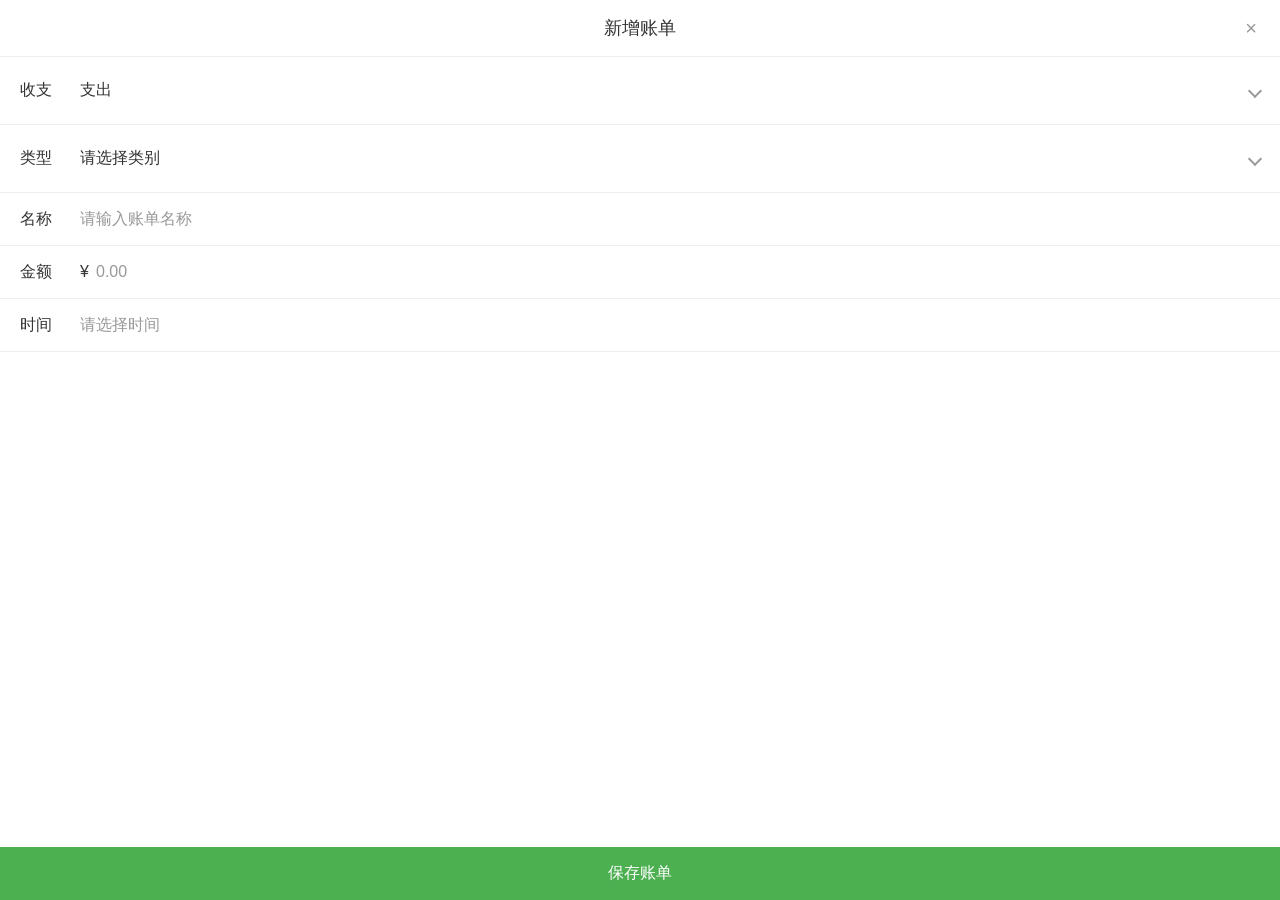
<file: src/main/resources/templates/add-account.html>
<!DOCTYPE html>
<html xmlns:th="http://www.thymeleaf.org">
<head>
    <meta charset="UTF-8">
    <meta name="viewport" content="width=device-width, initial-scale=1.0, maximum-scale=1.0, user-scalable=no">
    <title>新增账单</title>
    <link rel="stylesheet" href="https://cdnjs.cloudflare.com/ajax/libs/font-awesome/6.0.0-beta3/css/all.min.css">
    <style>
        :root {
            --primary-color: #4CAF50;
            --text-color: #333;
            --border-color: #eee;
            --background-color: #f7f7f7;
        }

        * {
            margin: 0;
            padding: 0;
            box-sizing: border-box;
        }

        body {
            font-family: -apple-system, BlinkMacSystemFont, "Segoe UI", Roboto, "Helvetica Neue", Arial, sans-serif;
            background-color: #fff;
            color: var(--text-color);
            -webkit-tap-highlight-color: transparent;
            height: 100vh;
            display: flex;
            flex-direction: column;
        }

        .modal-header {
            position: relative;
            text-align: center;
            padding: 16px;
            background: #fff;
            border-bottom: 1px solid var(--border-color);
        }

        .modal-title {
            font-size: 18px;
            font-weight: normal;
            color: #333;
        }

        .close-btn {
            position: absolute;
            right: 15px;
            top: 50%;
            transform: translateY(-50%);
            background: none;
            border: none;
            font-size: 20px;
            color: #999;
            padding: 8px;
            cursor: pointer;
        }

        form {
            flex: 1;
            overflow-y: auto;
            background: #fff;
            padding-bottom: 80px;
        }

        .form-group {
            padding: 15px 20px;
            display: flex;
            align-items: center;
            border-bottom: 1px solid var(--border-color);
            background: #fff;
            position: relative;
            pointer-events: auto;
        }

        .form-label {
            width: 60px;
            font-size: 16px;
            color: #333;
        }

        .form-input {
            flex: 1;
            position: relative;
        }

        .form-input input[type="text"]:not(.datetime-picker-input),
        .form-input input[type="number"] {
            pointer-events: auto;
            position: relative;
            z-index: 1;
        }

        /* 自定义下拉框样式 */
        .better-select {
            position: relative;
            width: 100%;
        }

        .better-select-trigger {
            width: 100%;
            padding: 8px 0;
            font-size: 16px;
            color: #333;
            background: transparent;
            border: none;
            text-align: left;
            cursor: pointer;
            position: relative;
            display: flex;
            align-items: center;
            justify-content: space-between;
        }

        .better-select-trigger::after {
            content: '';
            width: 8px;
            height: 8px;
            border-right: 2px solid #999;
            border-bottom: 2px solid #999;
            transform: rotate(45deg);
            transition: transform 0.3s;
            margin-left: 8px;
        }

        .better-select.active .better-select-trigger::after {
            transform: rotate(-135deg);
        }

        .better-select-options {
            display: none;
            position: fixed;
            left: 0;
            right: 0;
            bottom: 0;
            background: #fff;
            border-radius: 16px 16px 0 0;
            box-shadow: 0 -2px 10px rgba(0, 0, 0, 0.1);
            z-index: 1000;
            max-height: 50vh;
            overflow-y: auto;
            padding: 8px 0;
        }

        .better-select.active .better-select-options {
            display: block;
        }

        .better-select-option {
            padding: 12px 20px;
            font-size: 16px;
            color: #333;
            background: #fff;
            border: none;
            width: 100%;
            text-align: left;
            cursor: pointer;
            display: flex;
            align-items: center;
            position: relative;
        }

        .better-select-option.selected {
            color: var(--primary-color);
        }

        .better-select-option.selected::before {
            content: '✓';
            position: absolute;
            right: 20px;
            color: var(--primary-color);
        }

        .better-select-option:active {
            background: #f5f5f5;
        }

        .better-select-overlay {
            display: none;
            position: fixed;
            top: 0;
            left: 0;
            right: 0;
            bottom: 0;
            background: rgba(0, 0, 0, 0.4);
            z-index: 999;
        }

        .better-select.active .better-select-overlay {
            display: block;
        }

        select, input {
            width: 100%;
            border: none;
            font-size: 16px;
            color: #333;
            background: transparent;
            padding: 2px 0;
            -webkit-appearance: none;
            appearance: none;
        }

        input::placeholder {
            color: #999;
        }

        .amount-input {
            position: relative;
        }

        .amount-input::before {
            content: '¥';
            position: absolute;
            left: 0;
            top: 50%;
            transform: translateY(-50%);
            color: #333;
            font-size: 16px;
        }

        .amount-input input {
            padding-left: 16px;
        }

        #newCategoryDiv {
            display: none;
            position: fixed;
            top: 50%;
            left: 50%;
            transform: translate(-50%, -50%);
            width: 90%;
            max-width: 320px;
            background: #fff;
            border-radius: 12px;
            z-index: 1001;
            box-shadow: 0 0 10px rgba(0, 0, 0, 0.1);
        }

        .category-overlay {
            display: none;
            position: fixed;
            top: 0;
            left: 0;
            right: 0;
            bottom: 0;
            background: rgba(0, 0, 0, 0.4);
            z-index: 1000;
        }

        .category-header {
            padding: 16px;
            text-align: center;
            font-size: 18px;
            color: #333;
            border-bottom: 1px solid var(--border-color);
        }

        .category-content {
            padding: 20px;
        }

        .category-input {
            margin-bottom: 20px;
        }

        .category-input input {
            width: 100%;
            height: 44px;
            border: 1px solid #ddd;
            border-radius: 8px;
            padding: 0 15px;
            font-size: 16px;
            background: #f5f7fa;
        }

        .category-input input:focus {
            border-color: var(--primary-color);
            background: #fff;
            outline: none;
        }

        .category-buttons {
            display: flex;
            gap: 12px;
        }

        .category-buttons button {
            flex: 1;
            padding: 12px;
            border: none;
            border-radius: 8px;
            font-size: 16px;
            cursor: pointer;
        }

        .btn-cancel {
            background: #f5f5f5;
            color: #666;
        }

        .btn-confirm {
            background: var(--primary-color);
            color: white;
        }

        .error-message {
            color: #ff4d4f;
            font-size: 14px;
            margin-top: 8px;
            display: none;
            text-align: center;
        }

        .success-message {
            color: #52c41a;
            font-size: 14px;
            margin-top: 8px;
            display: none;
            text-align: center;
        }

        button[type="submit"] {
            position: fixed;
            bottom: 0;
            left: 0;
            right: 0;
            padding: 16px;
            background: var(--primary-color);
            color: white;
            border: none;
            font-size: 16px;
            font-weight: normal;
        }

        /* 修复iOS select样式 */
        select::-ms-expand {
            display: none;
        }

        @supports (-webkit-touch-callout: none) {
            select {
                background: transparent;
            }
        }

        .form-input select {
            background-image: url("data:image/svg+xml,%3Csvg xmlns='http://www.w3.org/2000/svg' width='12' height='12' viewBox='0 0 12 12'%3E%3Cpath fill='%23999' d='M6 8L1 3h10z'/%3E%3C/svg%3E");
            background-repeat: no-repeat;
            background-position: right 8px center;
            padding-right: 24px;
        }

        /* 时间选择器样式 */
        .datetime-picker {
            position: relative;
            width: 100%;
        }

        .datetime-picker-input {
            pointer-events: auto;
            position: relative;
            z-index: 1;
        }

        .datetime-picker-panel {
            display: none;
            position: fixed;
            left: 0;
            right: 0;
            bottom: 0;
            background: #fff;
            border-radius: 16px 16px 0 0;
            box-shadow: 0 -2px 10px rgba(0, 0, 0, 0.1);
            z-index: 1000;
        }

        .datetime-picker-header {
            display: flex;
            justify-content: space-between;
            padding: 16px;
            border-bottom: 1px solid #eee;
        }

        .datetime-picker-btn {
            padding: 0 16px;
            font-size: 16px;
            color: var(--primary-color);
            background: transparent;
            border: none;
            cursor: pointer;
        }

        .datetime-picker-cancel {
            color: #666;
        }

        .datetime-picker-content {
            display: flex;
            padding: 20px 0;
            height: 200px;
        }

        .datetime-picker-column {
            flex: 1;
            position: relative;
            height: 100%;
            overflow: hidden;
            text-align: center;
        }

        .datetime-picker-column::before,
        .datetime-picker-column::after {
            content: '';
            position: absolute;
            left: 0;
            right: 0;
            height: 80px;
            pointer-events: none;
            z-index: 1;
        }

        .datetime-picker-column::before {
            top: 0;
            background: linear-gradient(to bottom, rgba(255,255,255,0.95), rgba(255,255,255,0));
        }

        .datetime-picker-column::after {
            bottom: 0;
            background: linear-gradient(to top, rgba(255,255,255,0.95), rgba(255,255,255,0));
        }

        .datetime-picker-wheel {
            position: absolute;
            top: 0;
            left: 0;
            width: 100%;
            transform: translateY(80px);
        }

        .datetime-picker-item {
            height: 40px;
            line-height: 40px;
            font-size: 16px;
            color: #333;
            transition: all 0.3s;
        }

        .datetime-picker-item.selected {
            color: var(--primary-color);
            transform: scale(1.1);
        }

        .datetime-picker-mask {
            position: absolute;
            top: 80px;
            left: 0;
            right: 0;
            height: 40px;
            border-top: 1px solid #eee;
            border-bottom: 1px solid #eee;
            pointer-events: none;
        }

        .datetime-picker-overlay {
            display: none;
            position: fixed;
            top: 0;
            left: 0;
            right: 0;
            bottom: 0;
            background: rgba(0, 0, 0, 0.4);
            z-index: 999;
        }

        .category-type {
            margin: 15px 0;
            display: flex;
            gap: 20px;
            justify-content: center;
            padding: 10px 0;
        }

        .radio-label {
            display: flex;
            align-items: center;
            padding: 8px 20px;
            background: #f5f5f5;
            border-radius: 20px;
            cursor: pointer;
            transition: all 0.3s;
        }

        .radio-label input[type="radio"] {
            position: absolute;
            opacity: 0;
        }

        .radio-label input[type="radio"]:checked + span {
            color: var(--primary-color);
        }

        .radio-label input[type="radio"]:checked + span::before {
            border-color: var(--primary-color);
            background: var(--primary-color);
        }

        .radio-label span {
            font-size: 15px;
            color: #666;
            position: relative;
            padding-left: 24px;
            transition: all 0.3s;
        }

        .radio-label span::before {
            content: '';
            position: absolute;
            left: 0;
            top: 50%;
            transform: translateY(-50%);
            width: 16px;
            height: 16px;
            border: 2px solid #999;
            border-radius: 50%;
            background: #fff;
            transition: all 0.3s;
        }

        .radio-label input[type="radio"]:checked + span::after {
            content: '';
            position: absolute;
            left: 5px;
            top: 50%;
            transform: translateY(-50%);
            width: 8px;
            height: 8px;
            border-radius: 50%;
            background: #fff;
        }

        .radio-label:hover {
            background: #eee;
        }
    </style>
</head>
<body>
<div class="modal-header">
    <h2 class="modal-title">新增账单</h2>
    <button class="close-btn" onclick="window.parent.closeAddAccountModal()">×</button>
</div>

<form th:action="@{/save_account}" method="post" th:object="${expenseForm}" enctype="multipart/form-data" id="addAccountForm">
    <div class="form-group">
        <label class="form-label">收支</label>
        <div class="form-input">
            <select th:field="*{inBill}" onchange="handleInBillChange()">
                <option value="0">支出</option>
                <option value="1">收入</option>
            </select>
        </div>
    </div>

    <div class="form-group">
        <label class="form-label">类型</label>
        <div class="form-input">
            <select id="categorySelect" th:field="*{categoryId}" onchange="handleCategoryChange()">
                <option value="">请选择类别</option>
                <option th:each="category : ${categories}"
                        th:value="${category.id}"
                        th:text="${category.name}"
                        th:data-type="${category.type}">
                </option>
                <option value="addNew">新增类别...</option>
            </select>
        </div>
    </div>

    <div class="category-overlay" id="categoryOverlay"></div>
    <div id="newCategoryDiv">
        <div class="category-header">
            <h3>新增类别</h3>
        </div>
        <div class="category-content">
            <div class="category-input">
                <input type="text" id="newCategoryInput" placeholder="请输入新类别名称">
            </div>
            <div class="category-type">
                <label class="radio-label">
                    <input type="radio" name="categoryType" value="0" checked>
                    <span>支出</span>
                </label>
                <label class="radio-label">
                    <input type="radio" name="categoryType" value="1">
                    <span>收入</span>
                </label>
            </div>
            <div class="error-message" id="categoryError"></div>
            <div class="success-message" id="categorySuccess"></div>
            <div class="category-buttons">
                <button type="button" class="btn-cancel" onclick="cancelNewCategory()">取消</button>
                <button type="button" class="btn-confirm" onclick="addNewCategory()">确定</button>
            </div>
        </div>
    </div>

    <div class="form-group">
        <label class="form-label">名称</label>
        <div class="form-input">
            <input type="text" th:field="*{name}" placeholder="请输入账单名称" />
        </div>
    </div>

    <div class="form-group">
        <label class="form-label">金额</label>
        <div class="form-input">
            <div class="amount-input">
                <input type="number" step="0.01" th:field="*{amount}" placeholder="0.00" />
            </div>
        </div>
    </div>

    <div class="form-group">
        <label class="form-label">时间</label>
        <div class="form-input">
            <div class="datetime-picker">
                <input type="text" class="datetime-picker-input" readonly placeholder="请选择时间" id="billTimeDisplay">
                <input type="hidden" id="billTime" th:field="*{billTime}">
            </div>
        </div>
    </div>

    <div class="datetime-picker-overlay" id="dateTimeOverlay"></div>
    <div class="datetime-picker-panel" id="dateTimePanel">
        <div class="datetime-picker-header">
            <button type="button" class="datetime-picker-btn datetime-picker-cancel">取消</button>
            <button type="button" class="datetime-picker-btn datetime-picker-confirm">确定</button>
        </div>
        <div class="datetime-picker-content">
            <div class="datetime-picker-column" id="yearColumn">
                <div class="datetime-picker-wheel"></div>
                <div class="datetime-picker-mask"></div>
            </div>
            <div class="datetime-picker-column" id="monthColumn">
                <div class="datetime-picker-wheel"></div>
                <div class="datetime-picker-mask"></div>
            </div>
            <div class="datetime-picker-column" id="dayColumn">
                <div class="datetime-picker-wheel"></div>
                <div class="datetime-picker-mask"></div>
            </div>
            <div class="datetime-picker-column" id="hourColumn">
                <div class="datetime-picker-wheel"></div>
                <div class="datetime-picker-mask"></div>
            </div>
            <div class="datetime-picker-column" id="minuteColumn">
                <div class="datetime-picker-wheel"></div>
                <div class="datetime-picker-mask"></div>
            </div>
        </div>
    </div>

    <button type="submit">保存账单</button>
</form>

<script>
    function handleCategoryChange() {
        const select = document.getElementById('categorySelect');
        const newCategoryDiv = document.getElementById('newCategoryDiv');
        const categoryOverlay = document.getElementById('categoryOverlay');
        const inBillSelect = document.querySelector('select[name="inBill"]');

        if (select.value === 'addNew') {
            newCategoryDiv.style.display = 'block';
            categoryOverlay.style.display = 'block';
            document.getElementById('newCategoryInput').focus();
            // 设置分类类型为当前选中的收支类型
            const currentInBill = inBillSelect.value;
            const radioInput = document.querySelector(`input[name="categoryType"][value="${currentInBill}"]`);
            if (radioInput) {
                radioInput.checked = true;
                // 触发一个 change 事件以更新样式
                radioInput.dispatchEvent(new Event('change'));
            }
        } else {
            newCategoryDiv.style.display = 'none';
            categoryOverlay.style.display = 'none';
        }
    }

    function cancelNewCategory() {
        const select = document.getElementById('categorySelect');
        const newCategoryDiv = document.getElementById('newCategoryDiv');
        const categoryOverlay = document.getElementById('categoryOverlay');
        const categoryError = document.getElementById('categoryError');
        const categorySuccess = document.getElementById('categorySuccess');

        select.value = '';
        newCategoryDiv.style.display = 'none';
        categoryOverlay.style.display = 'none';
        categoryError.style.display = 'none';
        categorySuccess.style.display = 'none';
        document.getElementById('newCategoryInput').value = '';
    }

    function refreshCategories() {
        fetch('/TbCategory/list')
            .then(response => response.json())
            .then(data => {
                if (data.code === 200 && data.boResult) {
                    const select = document.getElementById('categorySelect');
                    const currentType = document.querySelector('select[name="inBill"]').value;

                    // 保存"新增类别"选项
                    const addNewOption = select.querySelector('option[value="addNew"]');

                    // 清空现有选项（除了第一个"请选择类别"和最后一个"新增类别"）
                    while (select.options.length > 2) {
                        select.remove(1);
                    }

                    // 添加新的类别选项
                    data.boResult.forEach(category => {
                        const option = new Option(category.name, category.id);
                        option.dataset.type = category.type;
                        select.insertBefore(option, addNewOption);
                    });

                    // 重新初始化 better-select
                    initBetterSelect();

                    // 根据当前选择的收支类型过滤类别
                    handleInBillChange();
                }
            })
            .catch(error => console.error('Error:', error));
    }

    function addNewCategory() {
        const input = document.getElementById('newCategoryInput');
        const categoryName = input.value.trim();
        const categoryType = document.querySelector('input[name="categoryType"]:checked').value;
        const errorDiv = document.getElementById('categoryError');
        const successDiv = document.getElementById('categorySuccess');

        if (!categoryName) {
            errorDiv.textContent = '请输入类别名称';
            errorDiv.style.display = 'block';
            successDiv.style.display = 'none';
            return;
        }

        // 检查是否已存在相同名称的类别
        const select = document.getElementById('categorySelect');
        const options = Array.from(select.options);
        if (options.some(option => option.text === categoryName)) {
            errorDiv.textContent = '该类别已存在';
            errorDiv.style.display = 'block';
            successDiv.style.display = 'none';
            return;
        }

        // 发送请求添加新类别
        fetch('/TbCategory/saveCategory', {
            method: 'POST',
            headers: {
                'Content-Type': 'application/json'
            },
            body: JSON.stringify({
                name: categoryName,
                inBill: categoryType
            })
        })
            .then(response => {
                if (!response.ok) {
                    throw new Error('添加类别失败');
                }
                return response.json();
            })
            .then(data => {
                if (data.code === 200 && data.boResult) {
                    // 显示成功消息
                    successDiv.textContent = '添加成功';
                    successDiv.style.display = 'block';
                    errorDiv.style.display = 'none';

                    // 获取新类别的ID
                    const newCategoryId = data.boResult.id;

                    // 直接将新类别添加到下拉列表中
                    const select = document.getElementById('categorySelect');
                    const addNewOption = select.querySelector('option[value="addNew"]');

                    // 创建新的选项
                    const newOption = document.createElement('option');
                    newOption.value = newCategoryId;
                    newOption.text = categoryName;
                    newOption.dataset.type = categoryType;

                    // 将新选项插入到"新增类别"选项之前
                    select.insertBefore(newOption, addNewOption);

                    // 关闭新增类别弹窗
                    cancelNewCategory();

                    // 选中新添加的类别
                    select.value = newCategoryId;

                    // 重新初始化better-select
                    initBetterSelect();

                    // 处理收支类型过滤
                    const inBillSelect = document.querySelector('select[name="inBill"]');
                    const currentType = inBillSelect.value;

                    // 确保新类别的显示与隐藏符合当前收支类型
                    const betterSelectOptions = select.parentElement.querySelector('.better-select-options');
                    if (betterSelectOptions) {
                        const options = betterSelectOptions.querySelectorAll('.better-select-option');
                        options.forEach(option => {
                            const originalOption = select.querySelector(`option[value="${option.dataset.value}"]`);
                            if (originalOption && originalOption.dataset.type) {
                                if (originalOption.dataset.type === currentType) {
                                    option.style.display = '';
                                } else {
                                    option.style.display = 'none';
                                }
                            }
                        });
                    }

                    // 更新better-select的触发器文本
                    const betterSelectTrigger = select.parentElement.querySelector('.better-select-trigger');
                    if (betterSelectTrigger) {
                        betterSelectTrigger.textContent = categoryName;
                    }
                } else {
                    throw new Error(data.message || '添加类别失败');
                }
            })
            .catch(error => {
                errorDiv.textContent = error.message;
                errorDiv.style.display = 'block';
                successDiv.style.display = 'none';
            });
    }

    function handleInBillChange() {
        const inBillSelect = document.querySelector('select[name="inBill"]');
        const type = inBillSelect.value;
        const categorySelect = document.getElementById('categorySelect');
        const betterSelectOptions = categorySelect.parentElement.querySelector('.better-select-options');

        if (betterSelectOptions) {
            const options = betterSelectOptions.querySelectorAll('.better-select-option');
            options.forEach(option => {
                const originalOption = categorySelect.querySelector(`option[value="${option.dataset.value}"]`);
                if (originalOption && originalOption.dataset.type) {
                    if (originalOption.dataset.type === type) {
                        option.style.display = '';
                    } else {
                        option.style.display = 'none';
                    }
                }
            });
        }

        // 重置类别选择
        categorySelect.value = '';
        const betterSelectTrigger = categorySelect.parentElement.querySelector('.better-select-trigger');
        if (betterSelectTrigger) {
            betterSelectTrigger.textContent = '请选择类别';
        }
    }

    // 表单提交处理
    document.querySelector('form').addEventListener('submit', function(e) {
        e.preventDefault();

        const formData = new FormData(this);
        // 获取账单时间，如果为空则设置为当前时间
        let billTime = formData.get('billTime');
        if (!billTime) {
            const now = new Date();
            billTime = `${now.getFullYear()}-${String(now.getMonth() + 1).padStart(2, '0')}-${String(now.getDate()).padStart(2, '0')}T${String(now.getHours()).padStart(2, '0')}:${String(now.getMinutes()).padStart(2, '0')}`;
            document.getElementById('billTime').value = billTime;
            document.querySelector('.datetime-picker-input').value = `${now.getFullYear()}年${String(now.getMonth() + 1).padStart(2, '0')}月${String(now.getDate()).padStart(2, '0')}日 ${String(now.getHours()).padStart(2, '0')}:${String(now.getMinutes()).padStart(2, '0')}`;
        }

        const data = {
            amount: formData.get('amount'),
            categoryId: formData.get('categoryId'),  // 修正字段名，使用categoryId
            inBill: formData.get('inBill'),  // 修正字段名，使用inBill
            name: formData.get('name'),   // 修正字段名，使用name
            billTime: billTime  // 使用处理后的账单时间
        };

        console.log(data);

        // 表单验证
        if (!data.amount || isNaN(data.amount)) {
            alert('请输入有效的金额');
            return;
        }

        if (!data.categoryId) {
            alert('请选择类别');
            return;
        }

        // 发送请求添加账单
        fetch('/TbBill/saveBill', {
            method: 'POST',
            headers: {
                'Content-Type': 'application/json'
            },
            body: JSON.stringify(data)
        })
            .then(response => {
                if (!response.ok) {
                    throw new Error('添加账单失败');
                }
                return response.json();
            })
            .then(() => {
                // 如果在iframe中，通知父窗口刷新
                if (window.parent !== window) {
                    window.parent.location.reload();
                } else {
                    window.location.href = '/index';
                }
            })
            .catch(error => {
                alert(error.message);
            });
    });

    // 初始化better-select
    function initBetterSelect() {
        const selects = document.querySelectorAll('select');
        selects.forEach(select => {
            // 先移除旧的better-select元素
            const existingBetterSelect = select.parentNode.querySelector('.better-select');
            if (existingBetterSelect) {
                existingBetterSelect.remove();
                // 确保select可见，以便重新初始化
                select.style.display = '';
            }

            // 创建better-select容器
            const betterSelect = document.createElement('div');
            betterSelect.className = 'better-select';

            // 创建触发器
            const trigger = document.createElement('button');
            trigger.type = 'button';
            trigger.className = 'better-select-trigger';
            trigger.textContent = select.options[select.selectedIndex]?.text || select.querySelector('option')?.text || '请选择';

            // 创建选项容器
            const optionsContainer = document.createElement('div');
            optionsContainer.className = 'better-select-options';

            // 创建遮罩层
            const overlay = document.createElement('div');
            overlay.className = 'better-select-overlay';

            // 添加选项
            Array.from(select.options).forEach(option => {
                const optionElement = document.createElement('button');
                optionElement.type = 'button';
                optionElement.className = 'better-select-option';
                if (option.value === select.value) {
                    optionElement.classList.add('selected');
                }
                optionElement.textContent = option.text;
                optionElement.dataset.value = option.value;
                // 添加type属性
                if (option.dataset.type) {
                    optionElement.dataset.type = option.dataset.type;
                }

                optionElement.addEventListener('click', () => {
                    select.value = option.value;
                    trigger.textContent = option.text;
                    betterSelect.classList.remove('active');

                    // 触发原select的change事件
                    const event = new Event('change');
                    select.dispatchEvent(event);

                    // 更新选中状态
                    optionsContainer.querySelectorAll('.better-select-option').forEach(opt => {
                        opt.classList.toggle('selected', opt.dataset.value === option.value);
                    });
                });

                optionsContainer.appendChild(optionElement);
            });

            // 添加事件监听
            trigger.addEventListener('click', (e) => {
                e.stopPropagation();
                betterSelect.classList.toggle('active');
            });

            overlay.addEventListener('click', () => {
                betterSelect.classList.remove('active');
            });

            // 组装better-select
            betterSelect.appendChild(trigger);
            betterSelect.appendChild(optionsContainer);
            betterSelect.appendChild(overlay);

            // 替换原select
            select.style.display = 'none';
            select.parentNode.insertBefore(betterSelect, select);
        });
    }

    // 页面加载完成后初始化
    document.addEventListener('DOMContentLoaded', function() {
        initBetterSelect();
        handleCategoryChange();
        handleInBillChange(); // 初始化时执行一次过滤

        // 初始化日期选择器
        const datePicker = new DateTimePicker();

        // 防止其他输入框触发日期选择器
        const inputs = document.querySelectorAll('input:not(.datetime-picker-input)');
        inputs.forEach(input => {
            input.addEventListener('click', (e) => {
                e.stopPropagation();
                datePicker.hide();
            });
        });

        // 添加单选框的事件监听
        const radioInputs = document.querySelectorAll('input[name="categoryType"]');
        radioInputs.forEach(input => {
            input.addEventListener('change', function() {
                // 更新所有单选框的样式
                radioInputs.forEach(radio => {
                    const label = radio.closest('.radio-label');
                    if (radio.checked) {
                        label.style.background = '#e8f5e9';
                    } else {
                        label.style.background = '#f5f5f5';
                    }
                });
            });
        });
    });

    class DateTimePicker {
        constructor() {
            this.init();
            this.bindEvents();
            this.currentDate = new Date();
            this.selectedDate = new Date();
            this.updateDisplay();
            this.isOpen = false;

            // 初始化时自动设置当前时间作为默认值
            this.confirm();
        }

        init() {
            this.input = document.querySelector('.datetime-picker-input');
            this.hiddenInput = document.getElementById('billTime');
            this.panel = document.getElementById('dateTimePanel');
            this.overlay = document.getElementById('dateTimeOverlay');
            this.confirmBtn = document.querySelector('.datetime-picker-confirm');
            this.cancelBtn = document.querySelector('.datetime-picker-cancel');

            this.columns = {
                year: this.initColumn('yearColumn', this.generateYears()),
                month: this.initColumn('monthColumn', this.generateMonths()),
                day: this.initColumn('dayColumn', this.generateDays()),
                hour: this.initColumn('hourColumn', this.generateHours()),
                minute: this.initColumn('minuteColumn', this.generateMinutes())
            };

            // 确保时间选择器的点击事件只在其自身的输入框上触发
            if (this.input) {
                this.input.addEventListener('click', (e) => {
                    e.stopPropagation();
                    if (!this.isOpen) {
                        this.show();
                    }
                });
            }
        }

        bindEvents() {
            // 移除原有的点击事件
            this.input.removeEventListener('click', () => this.show());

            this.overlay.addEventListener('click', (e) => {
                e.stopPropagation();
                this.hide();
            });

            this.confirmBtn.addEventListener('click', (e) => {
                e.stopPropagation();
                this.confirm();
            });

            this.cancelBtn.addEventListener('click', (e) => {
                e.stopPropagation();
                this.hide();
            });

            // 为每个列添加触摸事件
            Object.keys(this.columns).forEach(key => {
                const column = this.columns[key];
                let startY = 0;
                let moveY = 0;
                let currentY = 0;

                column.wheel.addEventListener('touchstart', (e) => {
                    startY = e.touches[0].clientY;
                    currentY = column.currentPosition || 0;
                });

                column.wheel.addEventListener('touchmove', (e) => {
                    e.preventDefault();
                    moveY = e.touches[0].clientY - startY;
                    column.wheel.style.transform = `translateY(${currentY + moveY}px)`;
                });

                column.wheel.addEventListener('touchend', () => {
                    currentY += moveY;
                    const itemHeight = 40;
                    const maxOffset = -(column.items.length - 1) * itemHeight;
                    const targetPosition = Math.round(currentY / itemHeight) * itemHeight;

                    column.currentPosition = Math.max(maxOffset, Math.min(0, targetPosition));
                    column.wheel.style.transition = 'transform 0.3s';
                    column.wheel.style.transform = `translateY(${column.currentPosition}px)`;

                    setTimeout(() => {
                        column.wheel.style.transition = '';
                    }, 300);

                    this.updateSelectedDate();
                });
            });
        }

        generateYears() {
            const currentYear = new Date().getFullYear();
            return Array.from({length: 10}, (_, i) => currentYear - 5 + i);
        }

        generateMonths() {
            return Array.from({length: 12}, (_, i) => i + 1);
        }

        generateDays() {
            return Array.from({length: 31}, (_, i) => i + 1);
        }

        generateHours() {
            return Array.from({length: 24}, (_, i) => i);
        }

        generateMinutes() {
            return Array.from({length: 60}, (_, i) => i);
        }

        initColumn(id, items) {
            const column = document.getElementById(id);
            const wheel = column.querySelector('.datetime-picker-wheel');

            items.forEach(item => {
                const div = document.createElement('div');
                div.className = 'datetime-picker-item';
                div.textContent = String(item).padStart(2, '0');
                wheel.appendChild(div);
            });

            return {
                element: column,
                wheel: wheel,
                items: items,
                currentPosition: 0
            };
        }

        show() {
            if (this.isOpen) return;
            this.isOpen = true;
            this.panel.style.display = 'block';
            this.overlay.style.display = 'block';
            this.updateDisplay();
        }

        hide() {
            if (!this.isOpen) return;
            this.isOpen = false;
            this.panel.style.display = 'none';
            this.overlay.style.display = 'none';
        }

        confirm() {
            this.currentDate = this.selectedDate;
            this.updateDisplay();
            this.hide();

            // 更新隐藏输入框的值
            this.hiddenInput.value = this.formatDate(this.currentDate);
        }

        updateSelectedDate() {
            const year = this.columns.year.items[Math.abs(Math.round(this.columns.year.currentPosition / 40))];
            const month = this.columns.month.items[Math.abs(Math.round(this.columns.month.currentPosition / 40))];
            const day = this.columns.day.items[Math.abs(Math.round(this.columns.day.currentPosition / 40))];
            const hour = this.columns.hour.items[Math.abs(Math.round(this.columns.hour.currentPosition / 40))];
            const minute = this.columns.minute.items[Math.abs(Math.round(this.columns.minute.currentPosition / 40))];

            this.selectedDate = new Date(year, month - 1, day, hour, minute);
        }

        updateDisplay() {
            const date = this.currentDate;
            this.input.value = `${date.getFullYear()}年${String(date.getMonth() + 1).padStart(2, '0')}月${String(date.getDate()).padStart(2, '0')}日 ${String(date.getHours()).padStart(2, '0')}:${String(date.getMinutes()).padStart(2, '0')}`;
        }

        formatDate(date) {
            return `${date.getFullYear()}-${String(date.getMonth() + 1).padStart(2, '0')}-${String(date.getDate()).padStart(2, '0')}T${String(date.getHours()).padStart(2, '0')}:${String(date.getMinutes()).padStart(2, '0')}`;
        }
    }
</script>
</body>
</html>
</file>
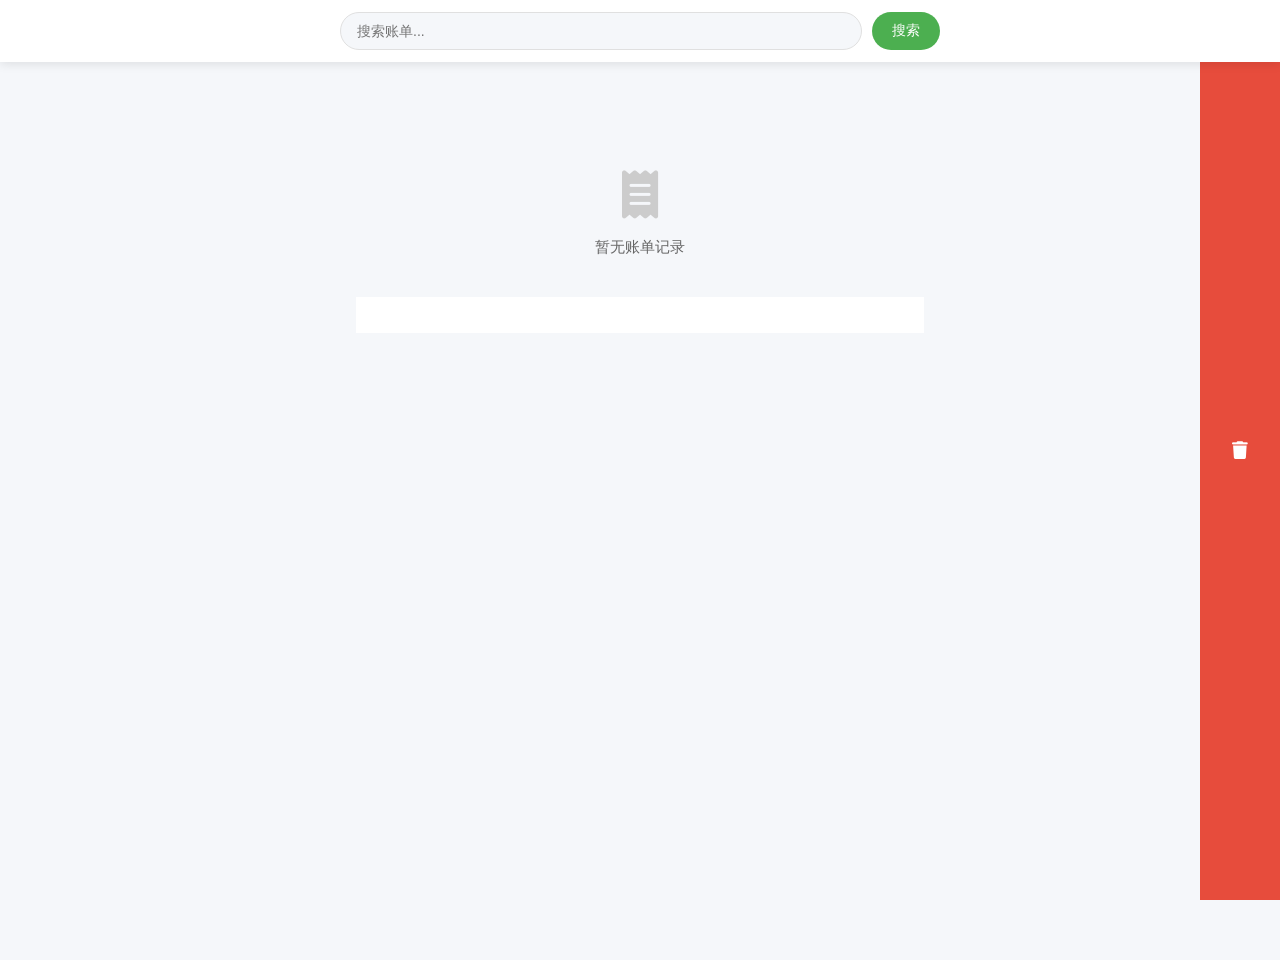
<file: src/main/resources/templates/detail-account.html>
<!DOCTYPE html>
<html xmlns:th="http://www.thymeleaf.org" lang="en">
<head>
    <meta charset="UTF-8">
    <meta name="viewport" content="width=device-width, initial-scale=1.0, maximum-scale=1.0, user-scalable=no">
    <title>账单列表</title>
    <link rel="stylesheet" href="https://cdnjs.cloudflare.com/ajax/libs/font-awesome/6.0.0-beta3/css/all.min.css">
    <link rel="stylesheet" th:href="@{css/iconfont.css}">
    <link rel="stylesheet" th:href="@{css/style.css}">
    <style>
        :root {
            --primary-color: #4CAF50;
            --primary-hover: #45a049;
            --text-color: #2c3e50;
            --border-color: #e0e0e0;
            --background-color: #f5f7fa;
            --card-background: #ffffff;
            --shadow-color: rgba(0, 0, 0, 0.1);
            --expense-color: #e74c3c;
            --income-color: #27ae60;
        }

        /* Modal styles */
        .modal-overlay {
            display: none;
            position: fixed;
            top: 0;
            left: 0;
            right: 0;
            bottom: 0;
            background: rgba(0, 0, 0, 0.4);
            z-index: 1000;
            -webkit-backdrop-filter: blur(5px);
            backdrop-filter: blur(5px);
        }

        .modal-container {
            display: none;
            position: fixed;
            top: 50%;
            left: 50%;
            transform: translate(-50%, -50%);
            width: 85%;
            height: 70vh;
            max-width: 380px;
            background: #fff;
            z-index: 1001;
            border-radius: 16px;
            overflow: hidden;
            box-shadow: 0 4px 16px rgba(0, 0, 0, 0.08);
        }

        .modal-iframe {
            width: 100%;
            height: 100%;
            border: none;
            background: #fff;
            position: relative;
            z-index: 1;
            overflow-x: hidden;
            overflow-y: auto;
            -webkit-overflow-scrolling: touch;
        }

        @media screen and (max-width: 480px) {
            .modal-container {
                width: 85%;
                height: 65vh;
                max-width: none;
                border-radius: 16px;
                position: fixed;
                left: 50%;
                transform: translate(-50%, -50%) !important;
            }

            /* 处理输入法弹出时的问题 */
            body.keyboard-open .modal-container {
                position: absolute;
                transform: translate(-50%, 0) !important;
                top: 20px;
                bottom: auto;
            }
        }

        body {
            font-family: 'PingFang SC', 'Microsoft YaHei', sans-serif;
            margin: 0;
            padding: 0;
            background: var(--background-color);
            min-height: 100vh;
            display: flex;
            flex-direction: column;
            -webkit-overflow-scrolling: touch;
            padding-bottom: 60px; /* 为底部导航留出空间 */
        }

        .search-bar {
            width: 100%;
            background-color: var(--card-background);
            padding: 12px 16px;
            box-shadow: 0 2px 10px var(--shadow-color);
            position: fixed;
            top: 0;
            left: 0;
            right: 0;
            z-index: 100;
            box-sizing: border-box;
        }

        .search-container {
            max-width: 600px;
            margin: 0 auto;
            display: flex;
            gap: 10px;
            align-items: center;
        }

        .search-bar input {
            flex: 1;
            padding: 10px 16px;
            border: 1px solid var(--border-color);
            border-radius: 20px;
            font-size: 14px;
            outline: none;
            transition: all 0.3s ease;
            background: var(--background-color);
        }

        .search-bar button {
            padding: 10px 20px;
            border: none;
            background: var(--primary-color);
            color: white;
            border-radius: 20px;
            font-size: 14px;
            cursor: pointer;
            transition: all 0.3s ease;
            white-space: nowrap;
        }

        .timeline {
            width: 100%;
            max-width: 600px;
            margin: 0 auto;
            padding: 70px 16px 20px;
            box-sizing: border-box;
            overflow-y: auto;
            -webkit-overflow-scrolling: touch;
        }

        .timeline-item {
            background-color: var(--card-background);
            margin: 10px 0;
            border-radius: 12px;
            overflow: hidden;
            position: relative;
            box-shadow: 0 2px 8px var(--shadow-color);
            touch-action: pan-y;
        }

        .timeline-item-content {
            position: relative;
            background-color: var(--card-background);
            transform: translateX(0);
            transition: transform 0.3s ease;
            z-index: 1;
            padding: 16px;
            display: flex;
            justify-content: space-between;
            align-items: center;
        }

        .item-left {
            flex: 1;
            min-width: 0;
        }

        .description {
            font-size: 15px;
            color: var(--text-color);
            font-weight: 500;
            margin-bottom: 4px;
            white-space: nowrap;
            overflow: hidden;
            text-overflow: ellipsis;
        }

        .date {
            font-size: 12px;
            color: #888;
        }

        .amount {
            font-size: 16px;
            font-weight: 600;
            margin-left: 16px;
            white-space: nowrap;
        }

        .expense .amount {
            color: var(--expense-color);
        }

        .income .amount {
            color: var(--income-color);
        }

        .delete-button {
            position: absolute;
            right: 0;
            top: 0;
            height: 100%;
            width: 80px;
            background-color: var(--expense-color);
            color: white;
            display: flex;
            align-items: center;
            justify-content: center;
            cursor: pointer;
            z-index: 0;
        }

        .delete-button i {
            font-size: 18px;
        }

        .empty-state {
            text-align: center;
            padding: 40px 20px;
            color: #888;
            margin-top: 60px;
        }

        .empty-state i {
            font-size: 48px;
            margin-bottom: 20px;
            color: #ccc;
        }

        .empty-state p {
            font-size: 15px;
            margin: 0;
            color: #666;
        }

        .confirm-dialog {
            display: none;
            position: fixed;
            top: 0;
            left: 0;
            right: 0;
            bottom: 0;
            background-color: rgba(0, 0, 0, 0.5);
            z-index: 1000;
            align-items: center;
            justify-content: center;
        }

        .confirm-dialog-content {
            background-color: white;
            padding: 30px;
            border-radius: 16px;
            width: 80%;
            max-width: 400px;
            text-align: center;
        }

        .confirm-dialog h3 {
            margin: 0 0 20px 0;
            color: var(--text-color);
        }

        .confirm-dialog-buttons {
            display: flex;
            gap: 15px;
            justify-content: center;
        }

        .confirm-dialog button {
            padding: 10px 25px;
            border: none;
            border-radius: 8px;
            font-size: 16px;
            cursor: pointer;
            transition: all 0.3s ease;
        }

        .confirm-dialog .cancel-button {
            background-color: #f0f0f0;
            color: #666;
        }

        .confirm-dialog .confirm-button {
            background-color: var(--expense-color);
            color: white;
        }

        .confirm-dialog button:hover {
            transform: translateY(-2px);
            box-shadow: 0 4px 15px rgba(0, 0, 0, 0.2);
        }

        @media (max-width: 480px) {
            .timeline {
                padding: 60px 12px 16px;
            }

            .timeline-item {
                margin: 8px 0;
            }

            .timeline-item-content {
                padding: 14px;
            }

            .description {
                font-size: 14px;
            }

            .amount {
                font-size: 15px;
            }
        }
    </style>
</head>
<body>
<div class="content">
    <div class="search-bar">
        <div class="search-container">
            <form th:action="@{/detail_account}" method="get" style="width: 100%; display: flex; gap: 10px;">
                <input id="searchInput" type="text" name="query" placeholder="搜索账单..." />
                <button type="submit">搜索</button>
            </form>
        </div>
    </div>

    <div class="timeline" id="billList">
        <div th:if="${#lists.isEmpty(detailAccount)}" class="empty-state">
            <i class="fas fa-receipt"></i>
            <p>暂无账单记录</p>
        </div>
        <div th:each="bill : ${detailAccount}"
             th:class="${bill.inBill eq 0} ? 'timeline-item expense' : 'timeline-item income'"
             th:data-id="${bill.id}">
            <div class="timeline-item-content">
                <div class="item-left">
                    <div class="description" th:text="${bill.categoryName} + ' - ' + ${bill.name}"></div>
                    <div class="date" th:text="${#temporals.format(bill.billTime, 'yyyy-MM-dd HH:mm:ss')}"></div>
                </div>
                <div class="amount" th:text="${bill.inBill eq 0} ? '-¥' + ${bill.amount} : '+¥' + ${bill.amount}"></div>
            </div>
            <div class="delete-button" onclick="confirmDelete(this)">
                <i class="fas fa-trash"></i>
            </div>
        </div>
    </div>
</div>

<div class="confirm-dialog" id="confirmDialog">
    <div class="confirm-dialog-content">
        <h3>确认删除</h3>
        <p>确定要删除这条账单记录吗？</p>
        <div class="confirm-dialog-buttons">
            <button class="cancel-button" onclick="cancelDelete()">取消</button>
            <button class="confirm-button" onclick="deleteBill()">删除</button>
        </div>
    </div>
</div>

<script>
    let currentBillId = null;
    let startX = 0;
    let currentX = 0;
    let isDragging = false;
    let activeItem = null;

    // 初始化滑动删除功能
    document.querySelectorAll('.timeline-item').forEach(item => {
        const content = item.querySelector('.timeline-item-content');

        item.addEventListener('touchstart', (e) => {
            if (e.target.closest('.delete-button')) return;

            startX = e.touches[0].clientX;
            currentX = startX;
            isDragging = true;

            // 关闭其他打开的项
            if (activeItem && activeItem !== content) {
                activeItem.style.transform = 'translateX(0)';
            }
            activeItem = content;
        }, { passive: true });

        item.addEventListener('touchmove', (e) => {
            if (!isDragging) return;

            currentX = e.touches[0].clientX;
            const diff = currentX - startX;

            // 限制左滑范围
            if (diff <= 0 && diff >= -80) {
                content.style.transform = `translateX(${diff}px)`;
            }
        }, { passive: true });

        item.addEventListener('touchend', () => {
            if (!isDragging) return;
            isDragging = false;

            const diff = currentX - startX;

            // 根据滑动距离决定是否显示删除按钮
            if (diff < -40) {
                content.style.transform = 'translateX(-80px)';
            } else {
                content.style.transform = 'translateX(0)';
            }
        });
    });

    // 点击空白处关闭所有滑动项
    document.addEventListener('click', (e) => {
        if (!e.target.closest('.timeline-item') && activeItem) {
            activeItem.style.transform = 'translateX(0)';
            activeItem = null;
        }
    });

    function confirmDelete(button) {
        const billItem = button.closest('.timeline-item');
        currentBillId = billItem.dataset.id;
        document.getElementById('confirmDialog').style.display = 'flex';
    }

    function cancelDelete() {
        document.getElementById('confirmDialog').style.display = 'none';
        currentBillId = null;
    }

    function deleteBill() {
        if (!currentBillId) return;

        fetch(`/TbBill/deleteBill?id=${currentBillId}`, {
            method: 'DELETE'
        })
            .then(response => response.json())
            .then(data => {
                if (data.code === 200) {
                    const billItem = document.querySelector(`[data-id="${currentBillId}"]`);
                    billItem.style.transform = 'translateX(100%)';
                    billItem.style.opacity = '0';
                    setTimeout(() => {
                        billItem.remove();
                    }, 300);
                } else {
                    alert('删除失败：' + data.message);
                }
            })
            .catch(error => {
                console.error('删除失败:', error);
                alert('删除失败，请重试');
            })
            .finally(() => {
                document.getElementById('confirmDialog').style.display = 'none';
                currentBillId = null;
            });
    }

    // 点击页面其他地方关闭确认对话框
    document.getElementById('confirmDialog').addEventListener('click', function(e) {
        if (e.target === this) {
            cancelDelete();
        }
    });
</script>

<!-- Modal for add account -->
<div class="modal-overlay" id="modalOverlay"></div>
<div class="modal-container" id="modalContainer">
    <iframe id="modalIframe" class="modal-iframe"></iframe>
</div>

<script>
    // 添加输入法弹出检测
    let originalHeight = window.innerHeight;
    window.addEventListener('resize', function() {
        if (window.innerHeight < originalHeight) {
            // 输入法弹出
            document.body.classList.add('keyboard-open');
        } else {
            // 输入法收起
            document.body.classList.remove('keyboard-open');
            originalHeight = window.innerHeight;
        }
    });

    function openAddAccountModal() {
        const modalOverlay = document.getElementById('modalOverlay');
        const modalContainer = document.getElementById('modalContainer');
        const modalIframe = document.getElementById('modalIframe');

        modalOverlay.style.display = 'block';
        modalContainer.style.display = 'block';
        modalIframe.src = '/add_account';

        // 添加动画效果
        modalContainer.style.opacity = '0';
        modalContainer.style.transform = 'translate(-50%, -45%)';
        setTimeout(() => {
            modalContainer.style.transition = 'all 0.3s cubic-bezier(0.4, 0, 0.2, 1)';
            modalContainer.style.opacity = '1';
            modalContainer.style.transform = 'translate(-50%, -50%)';
        }, 50);
    }

    function closeAddAccountModal() {
        const modalOverlay = document.getElementById('modalOverlay');
        const modalContainer = document.getElementById('modalContainer');
        const modalIframe = document.getElementById('modalIframe');

        // 添加关闭动画
        modalContainer.style.opacity = '0';
        modalContainer.style.transform = 'translate(-50%, -45%)';
        modalOverlay.style.opacity = '0';

        setTimeout(() => {
            modalOverlay.style.display = 'none';
            modalContainer.style.display = 'none';
            modalIframe.src = '';
            location.reload();
        }, 300);
    }

    // 修改记一笔按钮的点击事件
    document.addEventListener('DOMContentLoaded', function() {
        const addBillButton = document.querySelector('.addBill');
        if (addBillButton && addBillButton.parentElement) {
            addBillButton.parentElement.addEventListener('click', function(e) {
                e.preventDefault();
                openAddAccountModal();
            });
        }
    });
</script>

<!-- 引入公共底部导航 -->
<div th:replace="~{common/footer :: footer}"></div>
</body>
</html>
</file>
